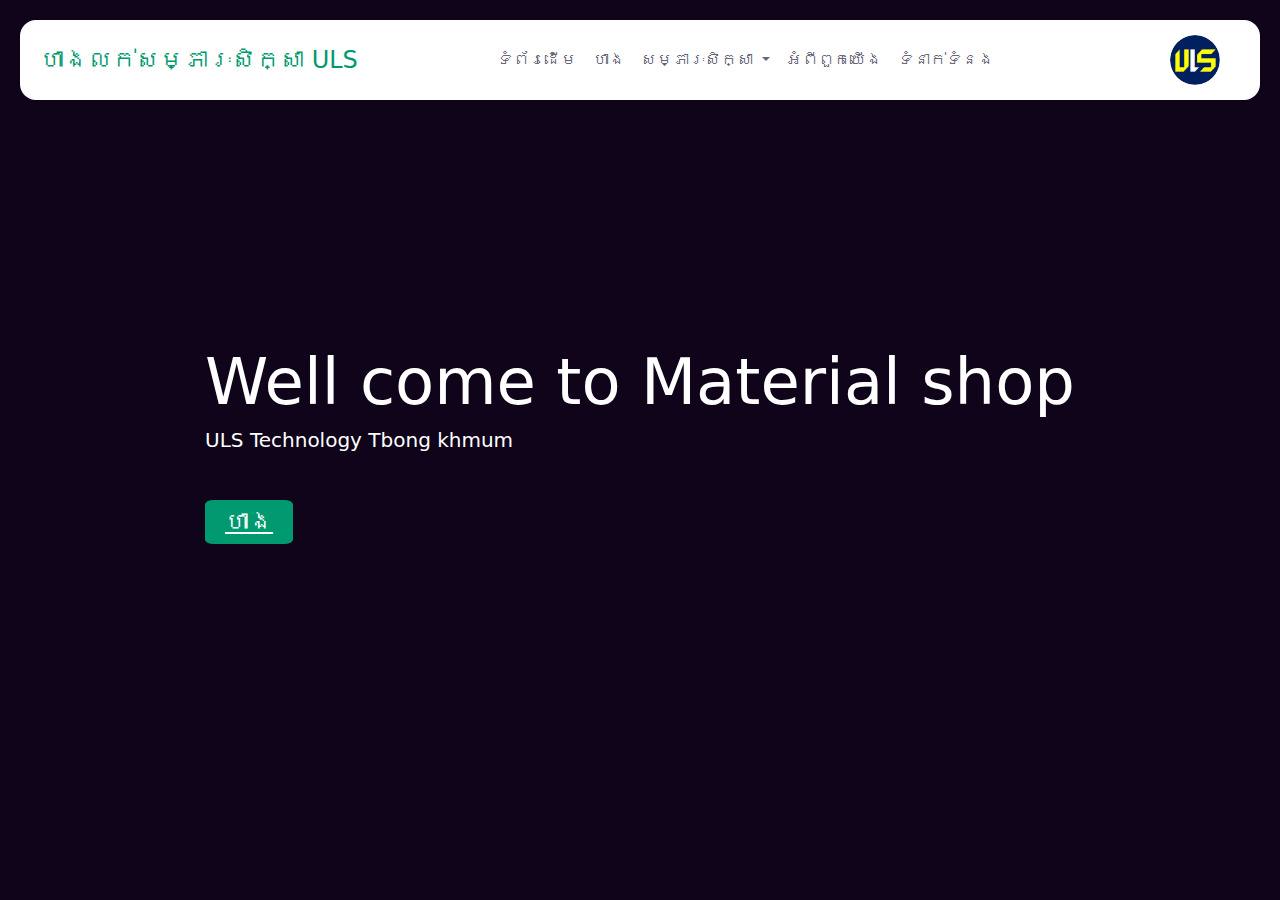
<file: index.html>
<!DOCTYPE html>
<html lang="en">

    <head>
        <meta charset="UTF-8">
        <meta name="viewport" content="width=device-width, initial-scale=1.0">
        <link rel="shortcut icon" type="x-icon" href="icon-title.png">
        <link href="https://cdn.jsdelivr.net/npm/bootstrap@5.3.3/dist/css/bootstrap.min.css" rel="stylesheet"
            integrity="sha384-QWTKZyjpPEjISv5WaRU9OFeRpok6YctnYmDr5pNlyT2bRjXh0JMhjY6hW+ALEwIH" crossorigin="anonymous">
        <link rel="stylesheet" href="styleindex.css">
        <link rel="stylesheet" href="https://cdnjs.cloudflare.com/ajax/libs/font-awesome/5.15.1/css/all.min.css">
        <link href="https://fonts.googleapis.com/css2?family=Montserrat&display=swap" rel="stylesheet">

        <title>Document</title>
    </head>

    <body>
        <nav class="navbar navbar-expand-lg fixed-top" style="z-index: 10;">
            <div class="container-fluid">
                <a class="navbar-brand me-auto" href="index.html">ហាងលក់សម្ភារៈសិក្សា ULS</a>
                <div class="offcanvas offcanvas-end" tabindex="-1" id="offcanvasNavbar"
                    aria-labelledby="offcanvasNavbarLabel">
                    <div class="offcanvas-header">
                        <h5 class="offcanvas-title" id="offcanvasNavbarLabel">ម៊ីនុយ</h5>
                        <button type="button" class="btn-close" data-bs-dismiss="offcanvas" aria-label="Close"></button>
                    </div>
                    <div class="offcanvas-body">
                        <ul class="navbar-nav justify-content-center flex-grow-1 pe-3">
                            <li class="nav-item">
                                <a class="nav-link mx-lg2 " aria-current="page" href="home.html">ទំព័រដើម</a>
                            </li>
                            <li class="nav-item">
                                <a class="nav-link mx-lg2" href="shope.html">ហាង</a>
                            </li>
                            <li class="nav-item dropdown">
                                <a class="nav-link dropdown-toggle" href="materal.html" role="button" data-bs-toggle="dropdown"
                                    aria-expanded="false">
                                    សម្ភារៈសិក្សា
                                </a>
                                <ul class="dropdown-menu">
                                    <li><a class="dropdown-item" href="materal.html">សៀវភៅ</a></li>
                                    <li><a class="dropdown-item" href="Pen.html">ប្រភេទប៊ិច</a></li>
                                    <li>
                                        <hr class="dropdown-divider">
                                    </li>
                                    <li><a class="dropdown-item" href="something.html"> សម្ភារៈជំនួយកាសិក្សា</a></li>
                                </ul>
                            </li>
                            <li class="nav-item">
                                <a class="nav-link mx-lg2" href="About.html">អំពីពួកយើង</a>
                            </li>
                            <li class="nav-item">
                                <a class="nav-link mx-lg2" href="contact.html">ទំនាក់ទំនង</a>
                            </li>
                        </ul>
                    </div>
                </div>
                <a href="uls.jpg" class="login-button"><img src="uls.jpg" class="logo" alt=""></a>
                <button class="navbar-toggler" type="button" data-bs-toggle="offcanvas"
                    data-bs-target="#offcanvasNavbar" aria-controls="offcanvasNavbar" aria-label="Toggle navigation">
                    <span class="navbar-toggler-icon"></span>
                </button>
            </div>
        </nav>
        <section class="hero_section">
            <div class="home-text">
                <h1> Well come to Material shop</h1>
                <h5>ULS Technology Tbong khmum</h5>
                <a href="shope.html"​>ហាង</a>
            </div>
        </section>
       
       
            <script src="https://cdn.jsdelivr.net/npm/bootstrap@5.3.3/dist/js/bootstrap.bundle.min.js"
                integrity="sha384-YvpcrYf0tY3lHB60NNkmXc5s9fDVZLESaAA55NDzOxhy9GkcIdslK1eN7N6jIeHz"
                crossorigin="anonymous"></script>
           
    </body>

    </html>
</file>
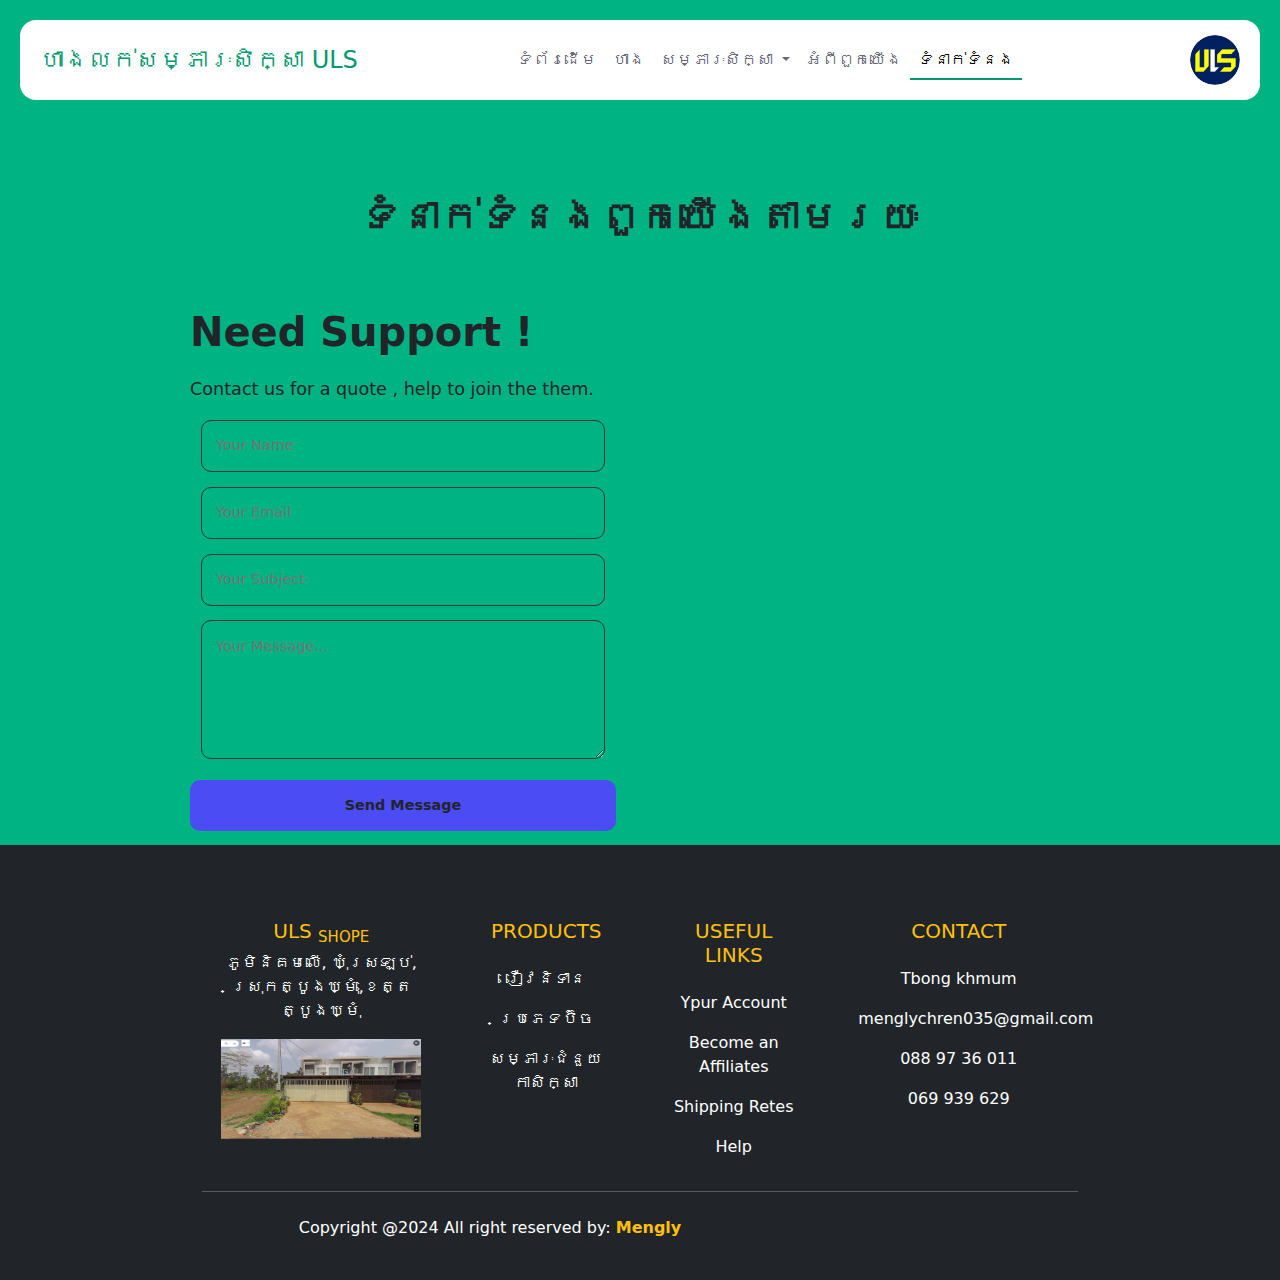
<file: contact.html>
<!DOCTYPE html>
<html lang="en">

<head>
  <meta charset="UTF-8">
  <meta name="viewport" content="width=device-width, initial-scale=1.0">
  <link rel="shortcut icon" type="x-icon" href="icon-title.png">
  <link href="https://cdn.jsdelivr.net/npm/bootstrap@5.3.3/dist/css/bootstrap.min.css" rel="stylesheet"
    integrity="sha384-QWTKZyjpPEjISv5WaRU9OFeRpok6YctnYmDr5pNlyT2bRjXh0JMhjY6hW+ALEwIH" crossorigin="anonymous">
  <link rel="stylesheet" href="style.css">
  <!-- <link rel="stylesheet" href="https://cdn.jsdelivr.net/npm/bootstrap@4.5.3/dist/css/bootstrap.min.css" integrity="sha384-TX8t27EcRE3e/ihU7zmQxVncDAy5uIKz4rEkgIXeMed4M0jlfIDPvg6uqKI2xXr2" crossorigin="anonymous"> -->
  <link rel="stylesheet" href="https://cdnjs.cloudflare.com/ajax/libs/font-awesome/5.14.0/css/all.min.css" integrity="sha512-1PKOgIY59xJ8Co8+NE6FZ+LOAZKjy+KY8iq0G4B3CyeY6wYHN3yt9PW0XpSriVlkMXe40PTKnXrLnZ9+fkDaog==" crossorigin="anonymous" referrerpolicy="no-referrer" />

  <title>ហាងលក់សម្ភារៈសិក្សា យូ អិល អេស ត្បូងឃ្ម</title>
</head>

<body>
  <nav class="navbar navbar-expand-lg fixed-top" style="z-index: 10;">
    <div class="container-fluid">
      <a class="navbar-brand me-auto " href="index.html">ហាងលក់សម្ភារៈសិក្សា ULS</a>
      <div class="offcanvas offcanvas-end" tabindex="-1" id="offcanvasNavbar" aria-labelledby="offcanvasNavbarLabel">
        <div class="offcanvas-header">
          <h5 class="offcanvas-title" id="offcanvasNavbarLabel">ម៊ីនុយ</h5>
          <button type="button" class="btn-close" data-bs-dismiss="offcanvas" aria-label="Close"></button>
        </div>
        <div class="offcanvas-body">
          <ul class="navbar-nav justify-content-center flex-grow-1 pe-3">
            <li class="nav-item">
              <a class="nav-link mx-lg2 " aria-current="page" href="home.html">ទំព័រដើម</a>
            </li>
            <li class="nav-item">
              <a class="nav-link mx-lg2" href="shope.html">ហាង</a>
            </li>
            <li class="nav-item dropdown">
              <a class="nav-link dropdown-toggle" href="materal.html" role="button" data-bs-toggle="dropdown"
                  aria-expanded="false">
                  សម្ភារៈសិក្សា
              </a>
              <ul class="dropdown-menu">
                  <li><a class="dropdown-item" href="materal.html">សៀវភៅ</a></li>
                  <li><a class="dropdown-item" href="Pen.html">ប្រភេទប៊ិច</a></li>
                  <li>
                      <hr class="dropdown-divider">
                  </li>
                  <li><a class="dropdown-item" href="something.html">សម្ភារៈជំនួយកាសិក្សា</a></li>
              </ul>
          </li>
            <li class="nav-item">
              <a class="nav-link mx-lg2" href="About.html">អំពីពួកយើង</a>
            </li>
            <li class="nav-item">
              <a class="nav-link mx-lg2 active" href="contact.html">ទំនាក់ទំនង</a>
            </li>
          </ul>
        </div>
      </div>
      <a href="uls.jpg" class="login-button"><img src="uls.jpg" class="logo" alt=""></a>
      <button class="navbar-toggler" type="button" data-bs-toggle="offcanvas" data-bs-target="#offcanvasNavbar"
        aria-controls="offcanvasNavbar" aria-label="Toggle navigation">
        <span class="navbar-toggler-icon"></span>
      </button>
    </div>
  </nav>
  <div class="banghome" style="margin-top:-80px;"></div>
  <!-- slide -->
 
 
  <section class="section-map" style="margin-top: 2rem;">
    <h1 class="heading" style="margin-top: 10rem;">ទំនាក់ទំនងពួកយើងតាមរយៈ</h1>
    
    <div class="contactForm">
        <form action="#">
         <h1 class="sub-heading">Need Support !</h1>
         <p class="para para2">Contact us for a quote , help to join the them.</p>
         <input type="text" class="input" placeholder="your name">
         <input type="text" class="input" placeholder="your email">
         <input type="text" class="input" placeholder="your Subject">
         <textarea class="input" cols="30" rows="5" placeholder="Your message..."></textarea>
         <input type="submit" class="input submit" value="Send Message">
        </form>

        <div class="map-container">
            <div class="mapBg"></div>
            <div class="map">
              <iframe src="https://www.google.com/maps/embed?pb=!1m18!1m12!1m3!1d3904.4281454794595!2d105.76640627487414!3d11.875246788348363!2m3!1f0!2f0!3f0!3m2!1i1024!2i768!4f13.1!3m3!1m2!1s0x310c8b27fff44fbb%3A0x6b78d5192f0e0812!2sULS%20Technology!5e0!3m2!1sen!2skh!4v1723910688897!5m2!1sen!2skh" width="600" height="450" style="border:0;" allowfullscreen="" loading="lazy" referrerpolicy="no-referrer-when-downgrade"></iframe>
            </div>
        </div>
    </div>
  </section>
  
  <!-- footer -->
  <footer class="bg-dark text-white pt-5 pb-4">
    <div class="container text-center text-md-left">
      <div class="row text-center text-md-left">
        <div class="col-md-3 col-lg-3 col-xl-3 mx-auto mt-md-3">
          <h5 class="text-uppercase md-4 font-weight-bold text-warning">ULS <sub>Shope</sub></h5>
          <p>ភូមិនិគមលើ, ឃុំស្រឡប់, ស្រុកត្បូងឃ្មុំ,ខេត្តត្បូងឃ្មុំ</p>
          <img src="google.jpg" alt="" style="width: 200px; height: 100px;">
        </div>
        <div class="col-md-3 col-lg-2 col-xl-2 mx-auto mt-md-3">
          <h5 class="text-uppercase mb-4 font-weight-bold text-warning">Products</h5>
          <P>
            <a href="materal.html" class="text-white" style="text-decoration: none;">រឿវនិទាន</a>
          </P>
          <P>
            <a href="Pen.html" class="text-white" style="text-decoration: none;">ប្រភេទប៊ិច</a>
          </P>
          <P>
            <a href="something.html" class="text-white" style="text-decoration: none;">សម្ភារៈជំនួយកាសិក្សា</a>
          </P>
          
        </div>
        <div class="col-md-3 col-lg-2 col-xl-2 mx-auto mt-3">
          <h5 class="text-uppercase mb-4 font-weight-bold text-warning">Useful links</h5>
          <P>
            <a href="#" class="text-white" style="text-decoration: none;">Ypur Account</a>
          </P>
          <P>
            <a href="#" class="text-white" style="text-decoration: none;">Become an Affiliates</a>
          </P>
          <P>
            <a href="#" class="text-white" style="text-decoration: none;">Shipping Retes</a>
          </P>
          <P>
            <a href="#" class="text-white" style="text-decoration: none;">Help</a>
          </P>
        </div>
        <div class="col-md-4 col-lg-3 col-xl-3 mx-auto mt-3">
          <h5 class="text-uppercase mb-4 font-weight-bold text-warning">Contact</h5>
          <p>
            <i class="fas fa-home mr-3"></i>Tbong khmum
          </p>
          <p>
            <i class="fas fa-envelope mr-3"></i>menglychren035@gmail.com
          </p>
          <p>
            <i class="fas fa-phone mr-3"></i>088 97 36 011
          </p>
          <p>
            <i class="fas fa-print mr-3"></i>069 939 629
          </p>
        </div>
      </div>
      <hr class="mb-4">
      <div class="row align-items-center">
        <div class="col-md-7 col-lg-8">
          <p>Copyright @2024 All right reserved by: <a href="#" style="text-decoration:none ;">
            <strong class="text-warning">Mengly</strong>
          </a></p>
        </div>
        <div class="col-md-5 col-lg-4">
          <div class="text-center text-md-light">
            <ul class="list-unstyled list-unline">
              <li class="list-inline-item">
                <a href="#" class="btn-floating btn-sm text-white" style="font-size: 23px;"></a><i class="fab fa-facebook"></i>
              </li>
              <li class="list-inline-item">
                <a href="#" class="btn-floating btn-sm text-white" style="font-size: 23px;"></a><i class="fab fa-telegram"></i>
              </li>
              <li class="list-inline-item">
                <a href="#" class="btn-floating btn-sm text-white" style="font-size: 23px;"></a><i class="fab fa-youtube"></i>
              </li>
              <li class="list-inline-item">
                <a href="#" class="btn-floating btn-sm text-white" style="font-size: 23px;"></a><i class="fab fa-instagram"></i>
              </li>
              <li class="list-inline-item">
                <a href="#" class="btn-floating btn-sm text-white" style="font-size: 23px;"></a><i class="fab fa-google"></i>
              </li>
            </ul>
          </div>
        </div>
      </div>
    </div>
    
  </footer>
  <!--Hero section-->
  <!-- <section class="hero_section">
    
  </section> -->

  <script src="app.js"></script>
  <!--End Hero Section-->

  <!-- Boostrap JS-->
  <script src="https://cdn.jsdelivr.net/npm/bootstrap@5.3.3/dist/js/bootstrap.bundle.min.js"
    integrity="sha384-YvpcrYf0tY3lHB60NNkmXc5s9fDVZLESaAA55NDzOxhy9GkcIdslK1eN7N6jIeHz"
    crossorigin="anonymous"></script>
</body>

</html>
</file>
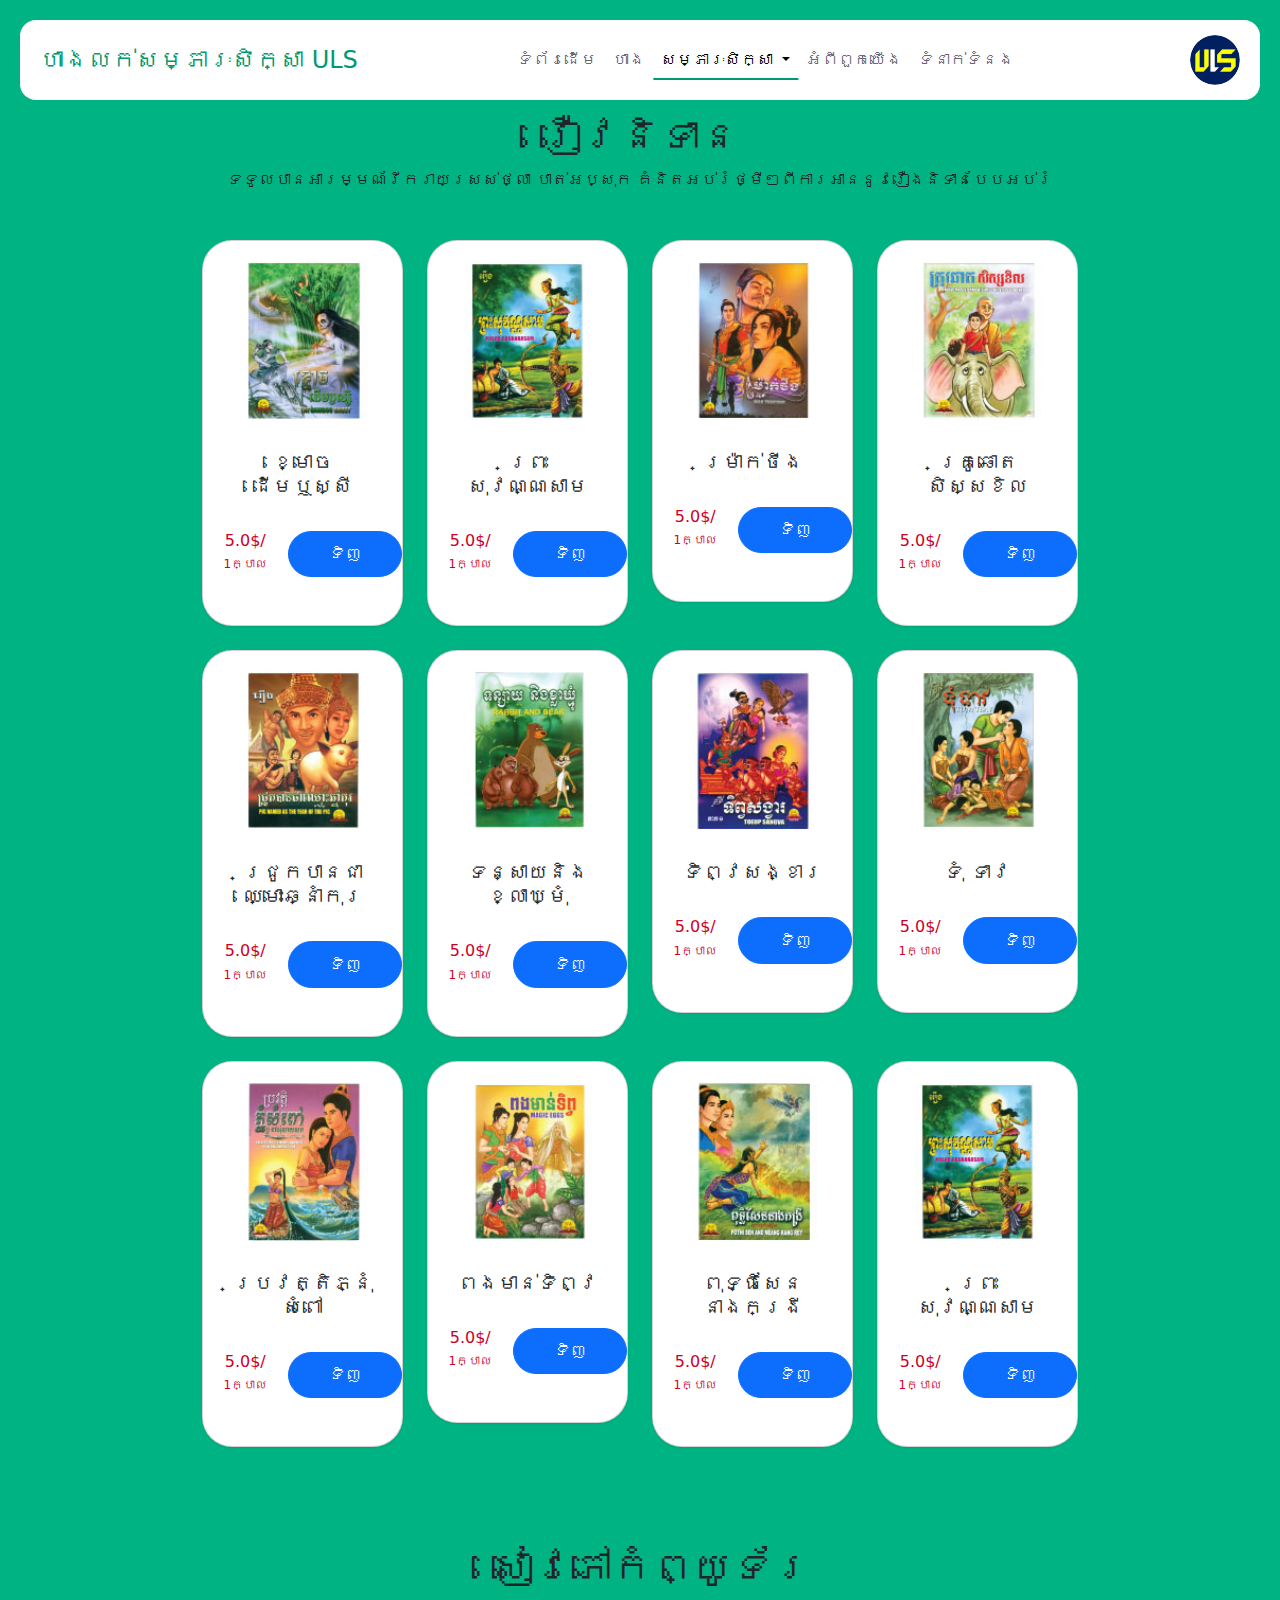
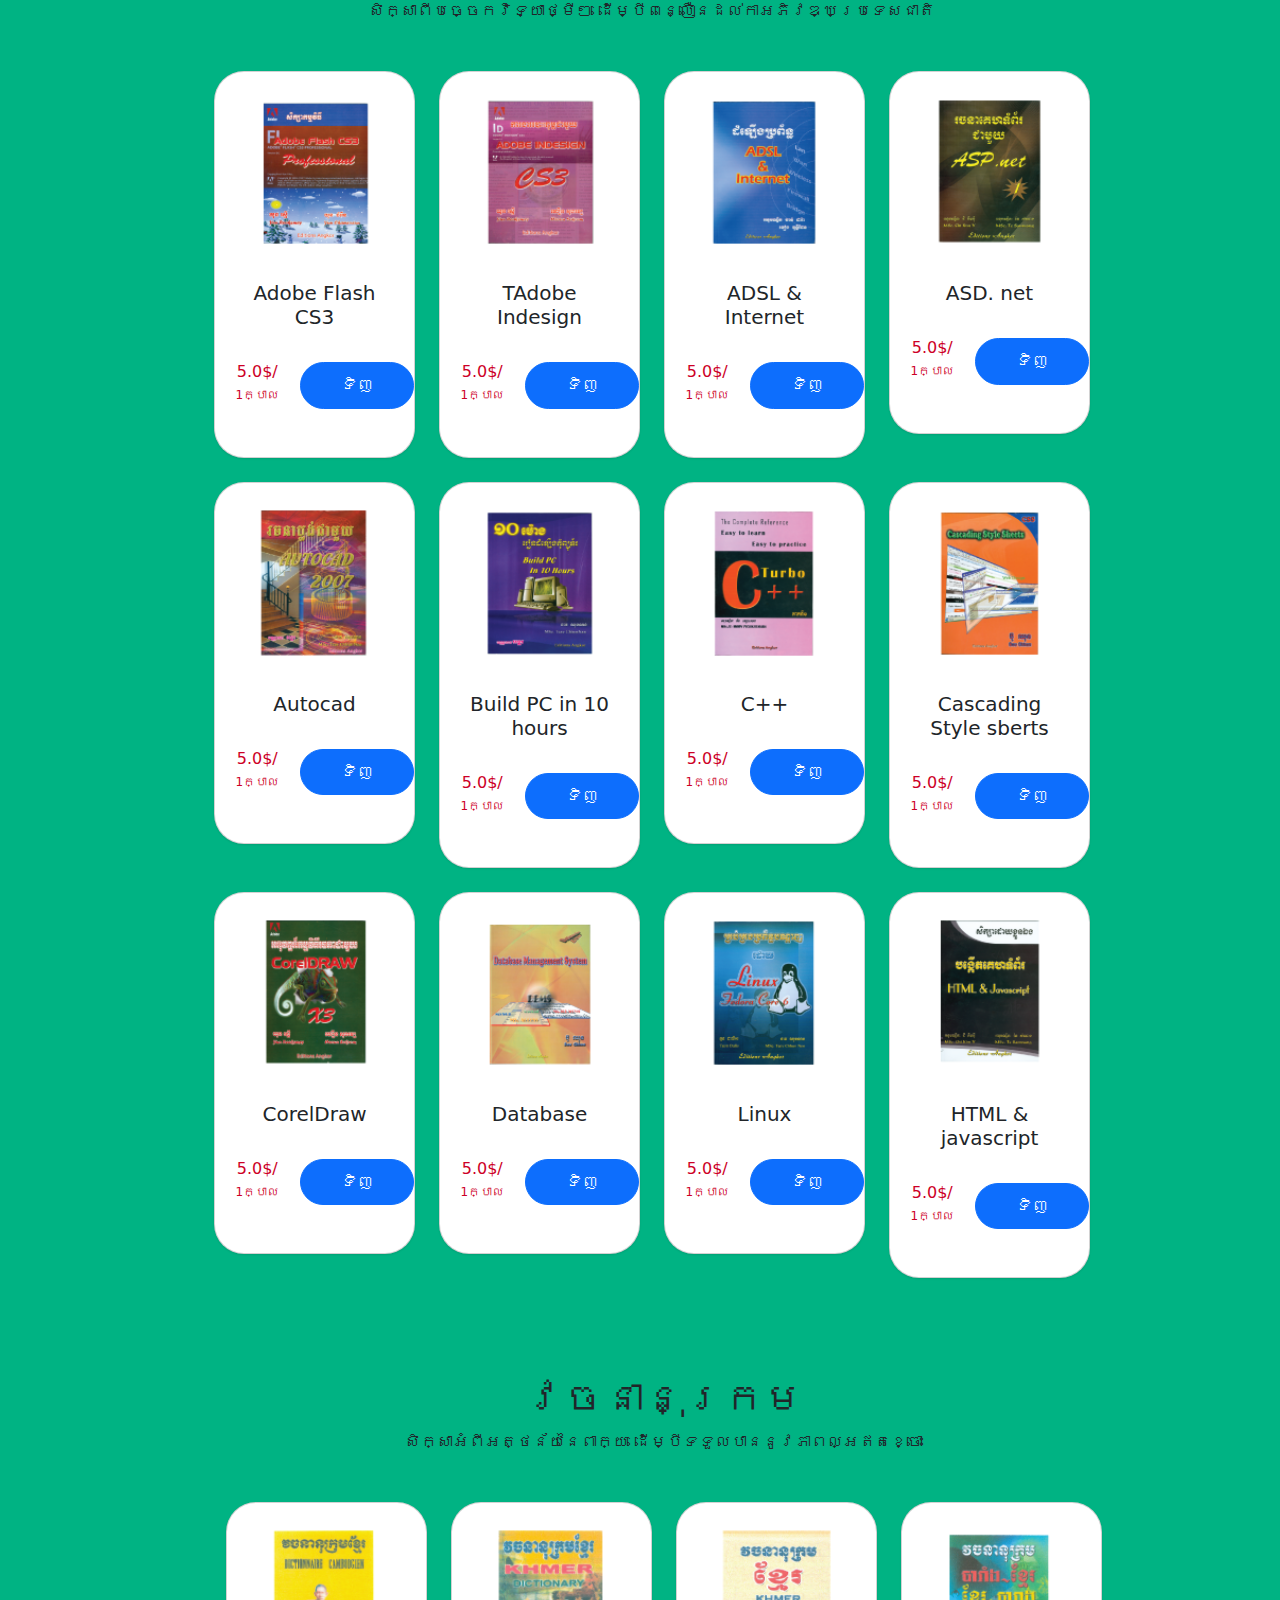
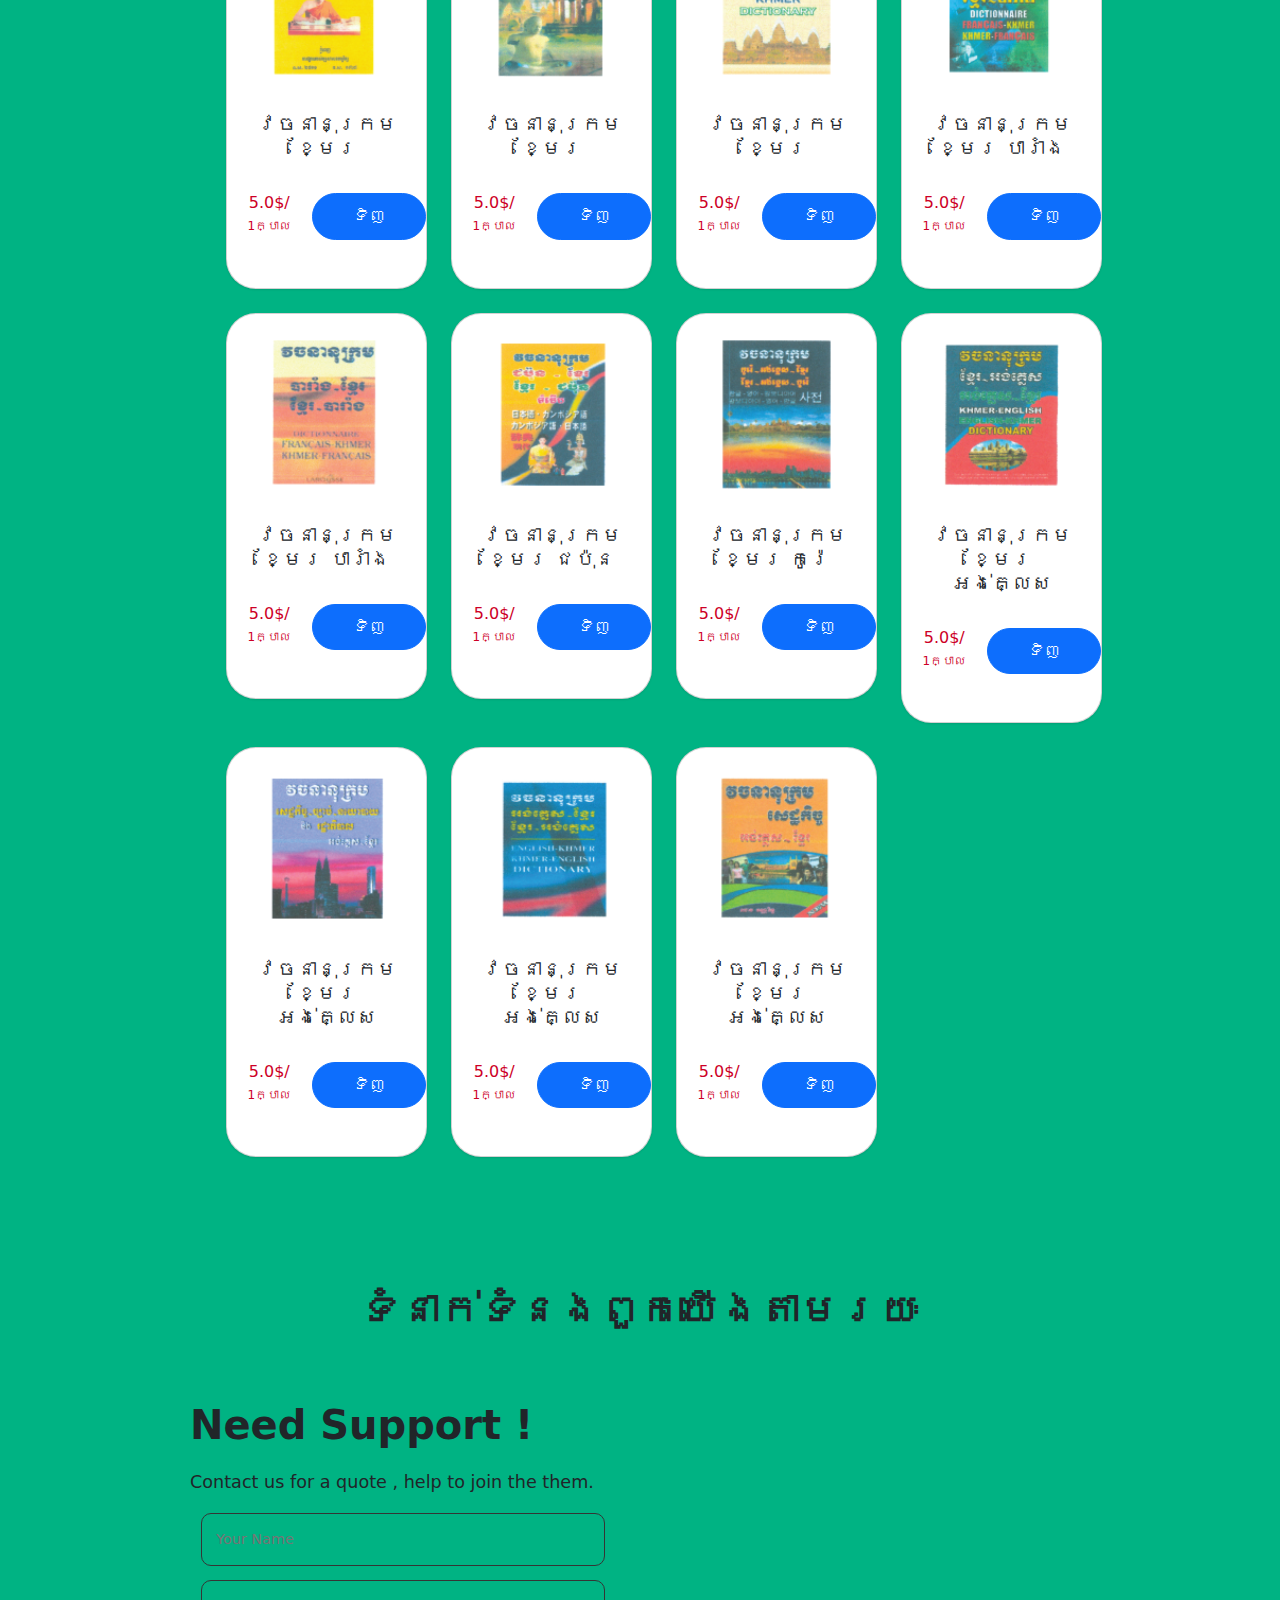
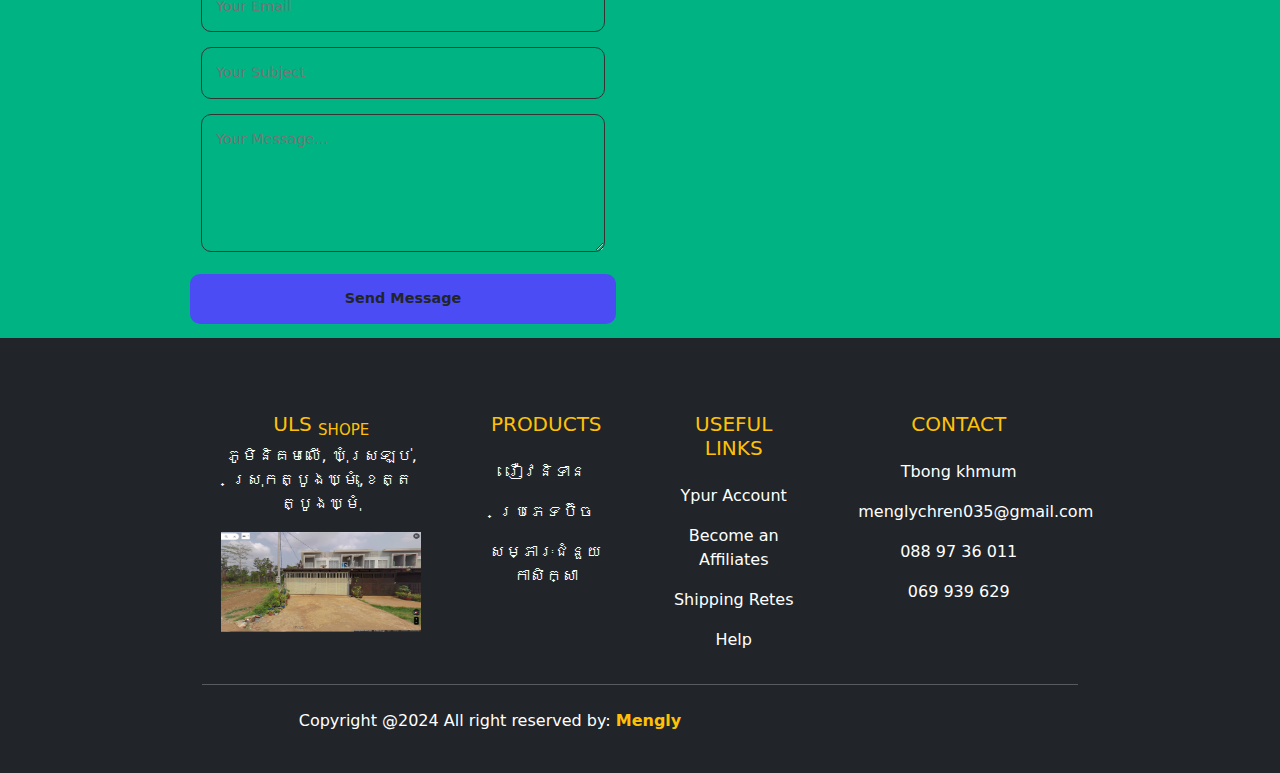
<file: materal.html>
<!DOCTYPE html>
<html lang="en">

<head>
    <meta charset="UTF-8">
    <meta name="viewport" content="width=device-width, initial-scale=1.0">
    <link rel="shortcut icon" type="x-icon" href="icon-title.png">
    <link href="https://cdn.jsdelivr.net/npm/bootstrap@5.3.3/dist/css/bootstrap.min.css" rel="stylesheet"
        integrity="sha384-QWTKZyjpPEjISv5WaRU9OFeRpok6YctnYmDr5pNlyT2bRjXh0JMhjY6hW+ALEwIH" crossorigin="anonymous">
    <link rel="stylesheet" href="style.css">
    <link rel="stylesheet" href="https://cdnjs.cloudflare.com/ajax/libs/font-awesome/5.14.0/css/all.min.css"
        integrity="sha512-1PKOgIY59xJ8Co8+NE6FZ+LOAZKjy+KY8iq0G4B3CyeY6wYHN3yt9PW0XpSriVlkMXe40PTKnXrLnZ9+fkDaog=="
        crossorigin="anonymous" referrerpolicy="no-referrer" />
        <link rel="stylesheet"
  href="https://cdn.jsdelivr.net/npm/boxicons@latest/css/boxicons.min.css">

    <title>ហាងលក់សម្ភារៈសិក្សា យូ អិល អេស ត្បូងឃ្ម</title>
</head>

<body>
    <nav class="navbar navbar-expand-lg fixed-top" style="z-index: 10;">
        <div class="container-fluid">
            <a class="navbar-brand me-auto" href="index.html">ហាងលក់សម្ភារៈសិក្សា ULS</a>
            <div class="offcanvas offcanvas-end" tabindex="-1" id="offcanvasNavbar"
                aria-labelledby="offcanvasNavbarLabel">
                <div class="offcanvas-header">
                    <h5 class="offcanvas-title" id="offcanvasNavbarLabel">ម៊ីនុយ</h5>
                    <button type="button" class="btn-close" data-bs-dismiss="offcanvas" aria-label="Close"></button>
                </div>
                <div class="offcanvas-body">
                    <ul class="navbar-nav justify-content-center flex-grow-1 pe-3">
                        <li class="nav-item">
                            <a class="nav-link mx-lg2 " aria-current="page" href="home.html">ទំព័រដើម</a>
                        </li>
                        <li class="nav-item">
                            <a class="nav-link mx-lg2 " href="shope.html">ហាង</a>
                        </li>
                        <li class="nav-item dropdown">
                            <a class="nav-link dropdown-toggle active" href="#" role="button" data-bs-toggle="dropdown"
                                aria-expanded="false">
                                សម្ភារៈសិក្សា
                            </a>
                            <ul class="dropdown-menu">
                                <li><a class="dropdown-item " href="materal.html">សៀវភៅ</a></li>
                                <li><a class="dropdown-item" href="Pen.html">ប្រភេទប៊ិច</a></li>
                                <li>
                                    <hr class="dropdown-divider">
                                </li>
                                <li><a class="dropdown-item" href="something.html">សម្ភារៈជំនួយកាសិក្សា</a></li>
                            </ul>
                        </li>
                        <li class="nav-item">
                            <a class="nav-link mx-lg2" href="About.html">អំពីពួកយើង</a>
                        </li>
                        <li class="nav-item">
                            <a class="nav-link mx-lg2" href="contact.html">ទំនាក់ទំនង</a>
                        </li>
                    </ul>
                </div>
            </div>
            <a href="uls.jpg" class="login-button"><img src="uls.jpg" class="logo" alt=""></a>
            <button class="navbar-toggler" type="button" data-bs-toggle="offcanvas" data-bs-target="#offcanvasNavbar"
                aria-controls="offcanvasNavbar" aria-label="Toggle navigation">
                <span class="navbar-toggler-icon"></span>
            </button>
        </div>
    </nav>
    <div class="banghome" style="height: 100px;"></div>
    <!-- item -->
    <aside class="materal" id="meteral" style="margin-top: 4rem;">
        <div class="container py-5">
            <h1 class="text-center">រឿវនិទាន</h1>
            <p​ class="text-center">ទទូលបានអារម្មណ័រីករាយស្រស់ថ្លា បាត់អប្សុក គំនិតអប់រំថ្មីៗពីការអាននូវរឿងនិទានបែបអប់រំ</p​>
            <div class="row row-cols-1 row-cols-md-4 g-4 py-5">
    
                <div class="col">
                    <div class="card">
                        <img src="storybook/1.jpg" class="card-img-top" alt="...">
                        <div class="card-body">
                            <h5 class="card-title">
                                ខ្មោចដើមឬស្សី
                            </h5>
                            
                        </div>
                        <div class="mb-5 d-flex justify-content-around">
                            <h3>5.0$/ <sub>1ក្បាល</sub></h3>
                            <button class="btn btn-primary">ទិញ</button>
                        </div>
                    </div>
                </div>
    
                <div class="col">
                    <div class="card">
                        <img src="storybook/10.jpg" class="card-img-top" alt="...">
                        <div class="card-body">
                            <h5 class="card-title">ព្រះសុវណ្ណសាម</h5>
                            
                        </div>
                        <div class="mb-5 d-flex justify-content-around">
                            <h3>5.0$/ <sub>1ក្បាល</sub></h3>
                            <button class="btn btn-primary">ទិញ</button>
                        </div>
                    </div>
                </div>
    
                <div class="col">
                    <div class="card">
                        <img src="storybook/11.jpg" class="card-img-top" alt="...">
                        <div class="card-body">
                            <h5 class="card-title">ម្រ៉ាក់ថីង</h5>
                            
                        </div>
                        <div class="mb-5 d-flex justify-content-around">
                            <h3>5.0$/ <sub>1ក្បាល</sub></h3>
                            <button class="btn btn-primary">ទិញ</button>
                        </div>
                    </div>
                </div>
    
                <div class="col">
                    <div class="card">
                        <img src="storybook/2.jpg" class="card-img-top" alt="...">
                        <div class="card-body">
                            <h5 class="card-title">គ្រូឆោតសិស្សខិល</h5>
                            
                        </div>
                        <div class="mb-5 d-flex justify-content-around">
                            <h3>5.0$/ <sub>1ក្បាល</sub></h3>
                            <button class="btn btn-primary">ទិញ</button>
                        </div>
                    </div>
                </div>
    
                <div class="col">
                    <div class="card">
                        <img src="storybook/3.jpg" class="card-img-top" alt="...">
                        <div class="card-body">
                            <h5 class="card-title">ជ្រូកបានជាឈ្មោះឆ្នាំកុរ</h5>
                            
                        </div>
                        <div class="mb-5 d-flex justify-content-around">
                            <h3>5.0$/ <sub>1ក្បាល</sub></h3>
                            <button class="btn btn-primary">ទិញ</button>
                        </div>
                    </div>
                </div>
    
                <div class="col">
                    <div class="card">
                        <img src="storybook/4.jpg" class="card-img-top" alt="...">
                        <div class="card-body">
                            <h5 class="card-title">ទន្សាយនិងខ្លាឃ្មុំ</h5>
                           
                        </div>
                        <div class="mb-5 d-flex justify-content-around">
                            <h3>5.0$/ <sub>1ក្បាល</sub></h3>
                            <button class="btn btn-primary">ទិញ</button>
                        </div>
                    </div>
                </div>
                <div class="col">
                    <div class="card">
                        <img src="storybook/5.jpg" class="card-img-top" alt="...">
                        <div class="card-body">
                            <h5 class="card-title">ទិព្វសង្ខារ</h5>
                           
                        </div>
                        <div class="mb-5 d-flex justify-content-around">
                            <h3>5.0$/ <sub>1ក្បាល</sub></h3>
                            <button class="btn btn-primary">ទិញ</button>
                        </div>
                    </div>
                </div>
                <div class="col">
                    <div class="card">
                        <img src="storybook/6.jpg" class="card-img-top" alt="...">
                        <div class="card-body">
                            <h5 class="card-title">ទុំ ទាវ</h5>
                           
                        </div>
                        <div class="mb-5 d-flex justify-content-around">
                            <h3>5.0$/ <sub>1ក្បាល</sub></h3>
                            <button class="btn btn-primary">ទិញ</button>
                        </div>
                    </div>
                </div>
                <div class="col">
                    <div class="card">
                        <img src="storybook/7.jpg" class="card-img-top" alt="...">
                        <div class="card-body">
                            <h5 class="card-title">ប្រវត្តិភ្នុំសំពៅ</h5>
                           
                        </div>
                        <div class="mb-5 d-flex justify-content-around">
                            <h3>5.0$/ <sub>1ក្បាល</sub></h3>
                            <button class="btn btn-primary">ទិញ</button>
                        </div>
                    </div>
                </div>
                <div class="col">
                    <div class="card">
                        <img src="storybook/8.jpg" class="card-img-top" alt="...">
                        <div class="card-body">
                            <h5 class="card-title">ពងមាន់ទិព្វ</h5>
                           
                        </div>
                        <div class="mb-5 d-flex justify-content-around">
                            <h3>5.0$/ <sub>1ក្បាល</sub></h3>
                            <button class="btn btn-primary">ទិញ</button>
                        </div>
                    </div>
                </div>
                <div class="col">
                    <div class="card">
                        <img src="storybook/9.jpg" class="card-img-top" alt="...">
                        <div class="card-body">
                            <h5 class="card-title">ពុទ្ធិសែននាងកង្រី</h5>
                           
                        </div>
                        <div class="mb-5 d-flex justify-content-around">
                            <h3>5.0$/ <sub>1ក្បាល</sub></h3>
                            <button class="btn btn-primary">ទិញ</button>
                        </div>
                    </div>
                </div>
                <div class="col">
                    <div class="card">
                        <img src="storybook/10.jpg" class="card-img-top" alt="...">
                        <div class="card-body">
                            <h5 class="card-title">ព្រះសុវណ្ណសាម</h5>
                           
                        </div>
                        <div class="mb-5 d-flex justify-content-around">
                            <h3>5.0$/ <sub>1ក្បាល</sub></h3>
                            <button class="btn btn-primary">ទិញ</button>
                        </div>
                    </div>
                </div>
    
    
            </div>
            <div class="container py-5">
                <h1 class="text-center">សៀវភៅកំព្យូទ័រ</h1>
                <p​ class="text-center">សិក្សាពីបច្ចេកវិទ្យាថ្មីៗ ដើម្បីពន្លឿនដល់កាអភិវឌ្ឃប្រទេសជាតិ</p​>
                <div class="row row-cols-1 row-cols-md-4 g-4 py-5">
        
                    <div class="col">
                        <div class="card">
                            <img src="PC_book/1.png" class="card-img-top" alt="...">
                            <div class="card-body">
                                <h5 class="card-title">Adobe Flash CS3</h5>
                                
                            </div>
                            <div class="mb-5 d-flex justify-content-around">
                                <h3>5.0$/ <sub>1ក្បាល</sub></h3>
                                <button class="btn btn-primary">ទិញ</button>
                            </div>
                        </div>
                    </div>
                    <div class="col">
                        <div class="card">
                            <img src="PC_book/2.png" class="card-img-top" alt="...">
                            <div class="card-body">
                                <h5 class="card-title">TAdobe Indesign</h5>
                                
                            </div>
                            <div class="mb-5 d-flex justify-content-around">
                                <h3>5.0$/ <sub>1ក្បាល</sub></h3>
                                <button class="btn btn-primary">ទិញ</button>
                            </div>
                        </div>
                    </div>
                    <div class="col">
                        <div class="card">
                            <img src="PC_book/3.png" class="card-img-top" alt="...">
                            <div class="card-body">
                                <h5 class="card-title">ADSL & Internet</h5>
                                
                            </div>
                            <div class="mb-5 d-flex justify-content-around">
                                <h3>5.0$/ <sub>1ក្បាល</sub></h3>
                                <button class="btn btn-primary">ទិញ</button>
                            </div>
                        </div>
                    </div>
                    <div class="col">
                        <div class="card">
                            <img src="PC_book/4.png" class="card-img-top" alt="...">
                            <div class="card-body">
                                <h5 class="card-title">ASD. net</h5>
                                
                            </div>
                            <div class="mb-5 d-flex justify-content-around">
                                <h3>5.0$/ <sub>1ក្បាល</sub></h3>
                                <button class="btn btn-primary">ទិញ</button>
                            </div>
                        </div>
                    </div>
                    <div class="col">
                        <div class="card">
                            <img src="PC_book/5.png" class="card-img-top" alt="...">
                            <div class="card-body">
                                <h5 class="card-title">Autocad</h5>
                                
                            </div>
                            <div class="mb-5 d-flex justify-content-around">
                                <h3>5.0$/ <sub>1ក្បាល</sub></h3>
                                <button class="btn btn-primary">ទិញ</button>
                            </div>
                        </div>
                    </div>
                    <div class="col">
                        <div class="card">
                            <img src="PC_book/6.png" class="card-img-top" alt="...">
                            <div class="card-body">
                                <h5 class="card-title">Build PC in 10 hours</h5>
                                
                            </div>
                            <div class="mb-5 d-flex justify-content-around">
                                <h3>5.0$/ <sub>1ក្បាល</sub></h3>
                                <button class="btn btn-primary">ទិញ</button>
                            </div>
                        </div>
                    </div>
                    <div class="col">
                        <div class="card">
                            <img src="PC_book/7.png" class="card-img-top" alt="...">
                            <div class="card-body">
                                <h5 class="card-title">C++</h5>
                                
                            </div>
                            <div class="mb-5 d-flex justify-content-around">
                                <h3>5.0$/ <sub>1ក្បាល</sub></h3>
                                <button class="btn btn-primary">ទិញ</button>
                            </div>
                        </div>
                    </div>
                    <div class="col">
                        <div class="card">
                            <img src="PC_book/8.png" class="card-img-top" alt="...">
                            <div class="card-body">
                                <h5 class="card-title">Cascading Style sberts</h5>
                                
                            </div>
                            <div class="mb-5 d-flex justify-content-around">
                                <h3>5.0$/ <sub>1ក្បាល</sub></h3>
                                <button class="btn btn-primary">ទិញ</button>
                            </div>
                        </div>
                    </div>
                    <div class="col">
                        <div class="card">
                            <img src="PC_book/9.png" class="card-img-top" alt="...">
                            <div class="card-body">
                                <h5 class="card-title">CorelDraw</h5>
                                
                            </div>
                            <div class="mb-5 d-flex justify-content-around">
                                <h3>5.0$/ <sub>1ក្បាល</sub></h3>
                                <button class="btn btn-primary">ទិញ</button>
                            </div>
                        </div>
                    </div>
                    <div class="col">
                        <div class="card">
                            <img src="PC_book/10.png" class="card-img-top" alt="...">
                            <div class="card-body">
                                <h5 class="card-title">Database</h5>
                                
                            </div>
                            <div class="mb-5 d-flex justify-content-around">
                                <h3>5.0$/ <sub>1ក្បាល</sub></h3>
                                <button class="btn btn-primary">ទិញ</button>
                            </div>
                        </div>
                    </div>
                    <div class="col">
                        <div class="card">
                            <img src="PC_book/11.png" class="card-img-top" alt="...">
                            <div class="card-body">
                                <h5 class="card-title">Linux</h5>
                                
                            </div>
                            <div class="mb-5 d-flex justify-content-around">
                                <h3>5.0$/ <sub>1ក្បាល</sub></h3>
                                <button class="btn btn-primary">ទិញ</button>
                            </div>
                        </div>
                    </div>
                    <div class="col">
                        <div class="card">
                            <img src="PC_book/12.png" class="card-img-top" alt="...">
                            <div class="card-body">
                                <h5 class="card-title">HTML & javascript</h5>
                                
                            </div>
                            <div class="mb-5 d-flex justify-content-around">
                                <h3>5.0$/ <sub>1ក្បាល</sub></h3>
                                <button class="btn btn-primary">ទិញ</button>
                            </div>
                        </div>
                    </div>
                </div>
                
            <div class="container py-5">
                    <h1 class="text-center">វចនានុក្រម</h1>
                    <p​ class="text-center">សិក្សាអំពីអត្ថន័យនៃពាក្យ ដើម្បីទទួលបាននូវភាពល្អឥតខ្ចោះ</p​>
                    <div class="row row-cols-1 row-cols-md-4 g-4 py-5">
            
                        <div class="col">
                            <div class="card">
                                <img src="Disionary_khmer/1.png" class="card-img-top" alt="...">
                                <div class="card-body">
                                    <h5 class="card-title">វចនានុក្រមខ្មែរ</h5>
                                    
                                </div>
                                <div class="mb-5 d-flex justify-content-around">
                                    <h3>5.0$/ <sub>1ក្បាល</sub></h3>
                                    <button class="btn btn-primary">ទិញ</button>
                                </div>
                            </div>
                        </div>
                        <div class="col">
                            <div class="card">
                                <img src="Disionary_khmer/2.png" class="card-img-top" alt="...">
                                <div class="card-body">
                                    <h5 class="card-title">វចនានុក្រមខ្មែរ</h5>
                                    
                                </div>
                                <div class="mb-5 d-flex justify-content-around">
                                    <h3>5.0$/ <sub>1ក្បាល</sub></h3>
                                    <button class="btn btn-primary">ទិញ</button>
                                </div>
                            </div>
                        </div>
                        <div class="col">
                            <div class="card">
                                <img src="Disionary_khmer/3.png" class="card-img-top" alt="...">
                                <div class="card-body">
                                    <h5 class="card-title">វចនានុក្រមខ្មែរ</h5>
                                    
                                </div>
                                <div class="mb-5 d-flex justify-content-around">
                                    <h3>5.0$/ <sub>1ក្បាល</sub></h3>
                                    <button class="btn btn-primary">ទិញ</button>
                                </div>
                            </div>
                        </div>
                        <div class="col">
                            <div class="card">
                                <img src="Desionary_France/1.png" class="card-img-top" alt="...">
                                <div class="card-body">
                                    <h5 class="card-title">វចនានុក្រមខ្មែរ បារាំង</h5>
                                    
                                </div>
                                <div class="mb-5 d-flex justify-content-around">
                                    <h3>5.0$/ <sub>1ក្បាល</sub></h3>
                                    <button class="btn btn-primary">ទិញ</button>
                                </div>
                            </div>
                        </div>
                        <div class="col">
                            <div class="card">
                                <img src="Desionary_France/3.png" class="card-img-top" alt="...">
                                <div class="card-body">
                                    <h5 class="card-title">វចនានុក្រមខ្មែរ បារាំង</h5>
                                    
                                </div>
                                <div class="mb-5 d-flex justify-content-around">
                                    <h3>5.0$/ <sub>1ក្បាល</sub></h3>
                                    <button class="btn btn-primary">ទិញ</button>
                                </div>
                            </div>
                        </div>
                        <div class="col">
                            <div class="card">
                                <img src="Desionary_Jappanese/1.png" class="card-img-top" alt="...">
                                <div class="card-body">
                                    <h5 class="card-title">វចនានុក្រមខ្មែរ​ ជប៉ុន</h5>
                                    
                                </div>
                                <div class="mb-5 d-flex justify-content-around">
                                    <h3>5.0$/ <sub>1ក្បាល</sub></h3>
                                    <button class="btn btn-primary">ទិញ</button>
                                </div>
                            </div>
                        </div>
                        <div class="col">
                            <div class="card">
                                <img src="Desionary_Jappanese/2.png" class="card-img-top" alt="...">
                                <div class="card-body">
                                    <h5 class="card-title">វចនានុក្រមខ្មែរ កូរ៉េ</h5>
                                    
                                </div>
                                <div class="mb-5 d-flex justify-content-around">
                                    <h3>5.0$/ <sub>1ក្បាល</sub></h3>
                                    <button class="btn btn-primary">ទិញ</button>
                                </div>
                            </div>
                        </div>
                        <div class="col">
                            <div class="card">
                                <img src="Desionary_English/1.png" class="card-img-top" alt="...">
                                <div class="card-body">
                                    <h5 class="card-title">វចនានុក្រមខ្មែរ អង់គ្លេស</h5>
                                    
                                </div>
                                <div class="mb-5 d-flex justify-content-around">
                                    <h3>5.0$/ <sub>1ក្បាល</sub></h3>
                                    <button class="btn btn-primary">ទិញ</button>
                                </div>
                            </div>
                        </div>
                        <div class="col">
                            <div class="card">
                                <img src="Desionary_English/2.png" class="card-img-top" alt="...">
                                <div class="card-body">
                                    <h5 class="card-title">​វចនានុក្រមខ្មែរ អង់គ្លេស</h5>
                                    
                                </div>
                                <div class="mb-5 d-flex justify-content-around">
                                    <h3>5.0$/ <sub>1ក្បាល</sub></h3>
                                    <button class="btn btn-primary">ទិញ</button>
                                </div>
                            </div>
                        </div>
                        <div class="col">
                            <div class="card">
                                <img src="Desionary_English/3.png" class="card-img-top" alt="...">
                                <div class="card-body">
                                    <h5 class="card-title">វចនានុក្រមខ្មែរ អង់គ្លេស</h5>
                                    
                                </div>
                                <div class="mb-5 d-flex justify-content-around">
                                    <h3>5.0$/ <sub>1ក្បាល</sub></h3>
                                    <button class="btn btn-primary">ទិញ</button>
                                </div>
                            </div>
                        </div>
                        <div class="col">
                            <div class="card">
                                <img src="Desionary_English/4.png" class="card-img-top" alt="...">
                                <div class="card-body">
                                    <h5 class="card-title">វចនានុក្រមខ្មែរ​ អង់គ្លេស</h5>
                                    
                                </div>
                                <div class="mb-5 d-flex justify-content-around">
                                    <h3>5.0$/ <sub>1ក្បាល</sub></h3>
                                    <button class="btn btn-primary">ទិញ</button>
                                </div>
                            </div>
                        </div>
                    </div>
        </div>
        <!-- <script src="https://cdn.jsdelivr.net/npm/bootstrap@5.0.2/dist/js/bootstrap.bundle.min.js"
            integrity="sha384-MrcW6ZMFYlzcLA8Nl+NtUVF0sA7MsXsP1UyJoMp4YLEuNSfAP+JcXn/tWtIaxVXM"
            crossorigin="anonymous"></script> -->
    </aside>
    <section class="section-map">
        <h1 class="heading">ទំនាក់ទំនងពួកយើងតាមរយៈ</h1>
        
        <div class="contactForm">
            <form action="#">
             <h1 class="sub-heading">Need Support !</h1>
             <p class="para para2">Contact us for a quote , help to join the them.</p>
             <input type="text" class="input" placeholder="your name">
             <input type="text" class="input" placeholder="your email">
             <input type="text" class="input" placeholder="your Subject">
             <textarea class="input" cols="30" rows="5" placeholder="Your message..."></textarea>
             <input type="submit" class="input submit" value="Send Message">
            </form>
    
            <div class="map-container">
                <div class="mapBg"></div>
                <div class="map">
                  <iframe src="https://www.google.com/maps/embed?pb=!1m18!1m12!1m3!1d3904.4281454794595!2d105.76640627487414!3d11.875246788348363!2m3!1f0!2f0!3f0!3m2!1i1024!2i768!4f13.1!3m3!1m2!1s0x310c8b27fff44fbb%3A0x6b78d5192f0e0812!2sULS%20Technology!5e0!3m2!1sen!2skh!4v1723910688897!5m2!1sen!2skh" width="600" height="450" style="border:0;" allowfullscreen="" loading="lazy" referrerpolicy="no-referrer-when-downgrade"></iframe>
                </div>
            </div>
        </div>
      </section>
    <!-- footer -->
    <footer class="bg-dark text-white pt-5 pb-4">
        <div class="container text-center text-md-left">
            <div class="row text-center text-md-left">
                <div class="col-md-3 col-lg-3 col-xl-3 mx-auto mt-md-3">
                    <h5 class="text-uppercase md-4 font-weight-bold text-warning">ULS <sub>Shope</sub></h5>
                    <p>ភូមិនិគមលើ, ឃុំស្រឡប់, ស្រុកត្បូងឃ្មុំ,ខេត្តត្បូងឃ្មុំ</p>
                    <img src="google.jpg" alt="" style="width: 200px; height: 100px;">
                </div>
                <div class="col-md-3 col-lg-2 col-xl-2 mx-auto mt-md-3">
                    <h5 class="text-uppercase mb-4 font-weight-bold text-warning">Products</h5>
                    <P>
                      <a href="materal.html" class="text-white" style="text-decoration: none;">រឿវនិទាន</a>
                    </P>
                    <P>
                      <a href="Pen.html" class="text-white" style="text-decoration: none;">ប្រភេទប៊ិច</a>
                    </P>
                    <P>
                      <a href="something.html" class="text-white" style="text-decoration: none;">សម្ភារៈជំនួយកាសិក្សា</a>
                    </P>
                    
                  </div>
                  <div class="col-md-3 col-lg-2 col-xl-2 mx-auto mt-3">
                    <h5 class="text-uppercase mb-4 font-weight-bold text-warning">Useful links</h5>
                    <P>
                      <a href="#" class="text-white" style="text-decoration: none;">Ypur Account</a>
                    </P>
                    <P>
                      <a href="#" class="text-white" style="text-decoration: none;">Become an Affiliates</a>
                    </P>
                    <P>
                      <a href="#" class="text-white" style="text-decoration: none;">Shipping Retes</a>
                    </P>
                    <P>
                      <a href="#" class="text-white" style="text-decoration: none;">Help</a>
                    </P>
                  </div>
                  <div class="col-md-4 col-lg-3 col-xl-3 mx-auto mt-3">
                    <h5 class="text-uppercase mb-4 font-weight-bold text-warning">Contact</h5>
                    <p>
                      <i class="fas fa-home mr-3"></i>Tbong khmum
                    </p>
                    <p>
                      <i class="fas fa-envelope mr-3"></i>menglychren035@gmail.com
                    </p>
                    <p>
                      <i class="fas fa-phone mr-3"></i>088 97 36 011
                    </p>
                    <p>
                      <i class="fas fa-print mr-3"></i>069 939 629
                    </p>
                  </div>
            </div>
            <hr class="mb-4">
            <div class="row align-items-center">
                <div class="col-md-7 col-lg-8">
                    <p>Copyright @2024 All right reserved by: <a href="#" style="text-decoration:none ;">
                            <strong class="text-warning">Mengly</strong>
                        </a></p>
                </div>
                <div class="col-md-5 col-lg-4">
                    <div class="text-center text-md-light">
                        <ul class="list-unstyled list-unline">
                            <li class="list-inline-item">
                                <a href="#" class="btn-floating btn-sm text-white" style="font-size: 23px;"></a><i
                                    class="fab fa-facebook"></i>
                            </li>
                            <li class="list-inline-item">
                                <a href="#" class="btn-floating btn-sm text-white" style="font-size: 23px;"></a><i
                                    class="fab fa-telegram"></i>
                            </li>
                            <li class="list-inline-item">
                                <a href="#" class="btn-floating btn-sm text-white" style="font-size: 23px;"></a><i
                                    class="fab fa-youtube"></i>
                            </li>
                            <li class="list-inline-item">
                                <a href="#" class="btn-floating btn-sm text-white" style="font-size: 23px;"></a><i
                                    class="fab fa-instagram"></i>
                            </li>
                            <li class="list-inline-item">
                                <a href="#" class="btn-floating btn-sm text-white" style="font-size: 23px;"></a><i
                                    class="fab fa-google"></i>
                            </li>
                        </ul>
                    </div>
                </div>
            </div>
        </div>

    </footer>
    <script src="app.js"></script>

    </section>
    <!--End Hero Section-->

    <!-- Boostrap JS-->
    <script src="https://cdn.jsdelivr.net/npm/bootstrap@5.3.3/dist/js/bootstrap.bundle.min.js"
        integrity="sha384-YvpcrYf0tY3lHB60NNkmXc5s9fDVZLESaAA55NDzOxhy9GkcIdslK1eN7N6jIeHz"
        crossorigin="anonymous"></script>
</body>

</html>
</file>
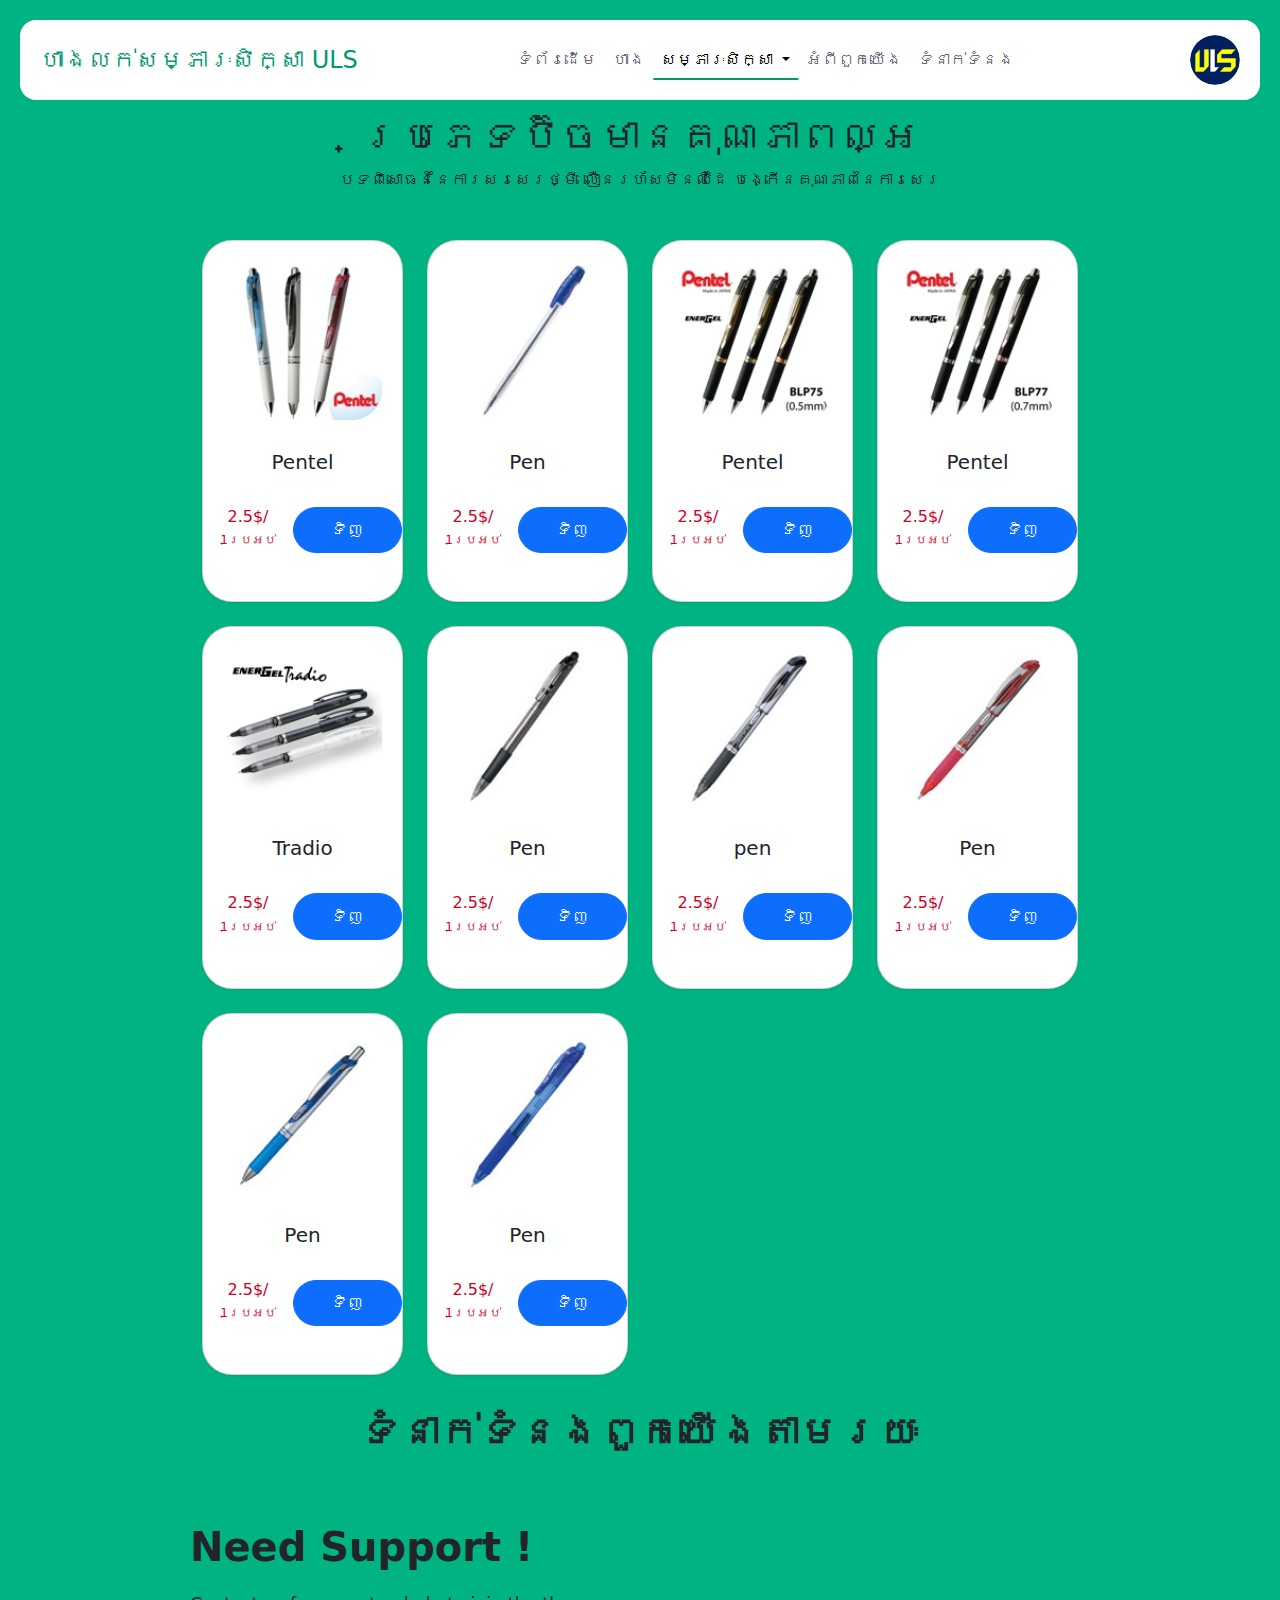
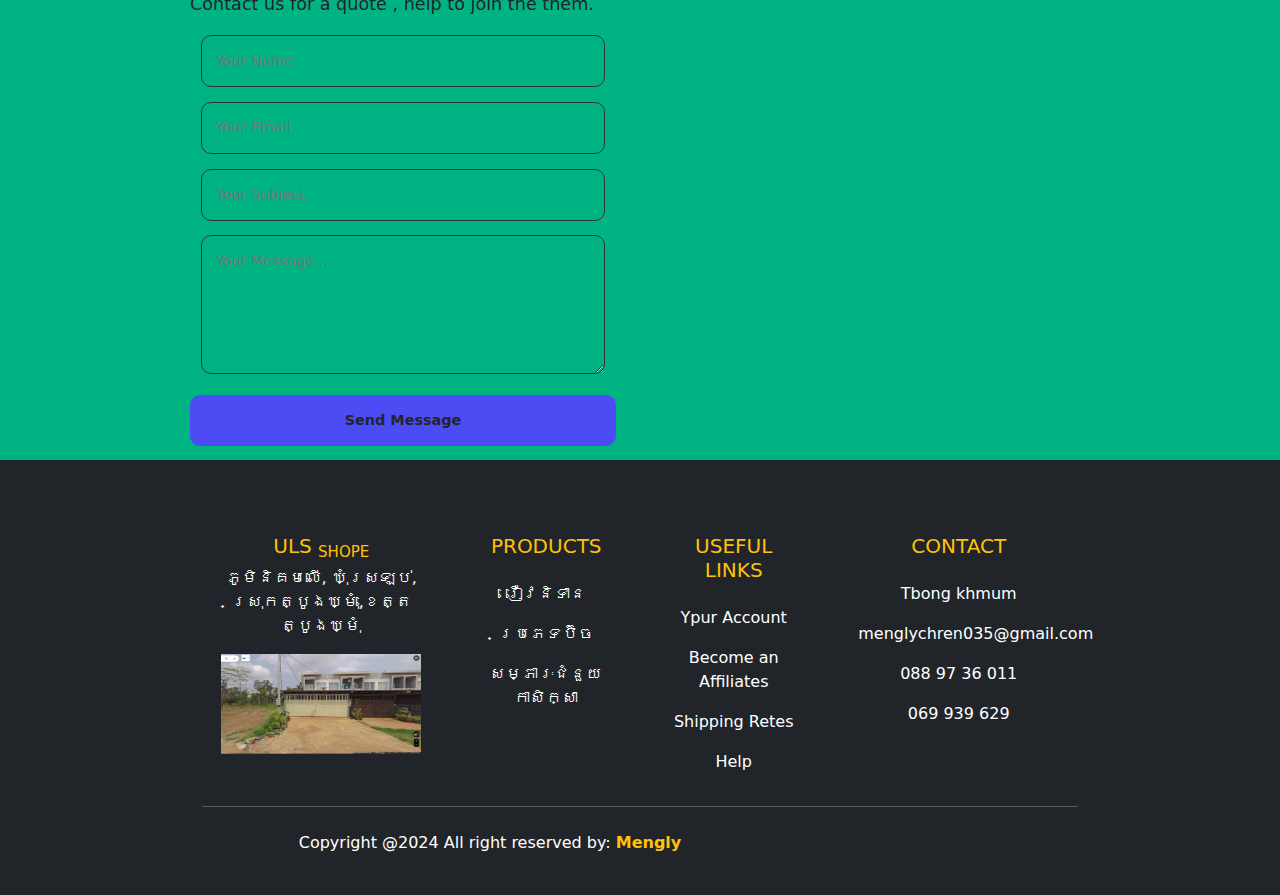
<file: Pen.html>
<!DOCTYPE html>
<html lang="en">

<head>
    <meta charset="UTF-8">
    <meta name="viewport" content="width=device-width, initial-scale=1.0">
    <link rel="shortcut icon" type="x-icon" href="icon-title.png">
    <link href="https://cdn.jsdelivr.net/npm/bootstrap@5.3.3/dist/css/bootstrap.min.css" rel="stylesheet"
        integrity="sha384-QWTKZyjpPEjISv5WaRU9OFeRpok6YctnYmDr5pNlyT2bRjXh0JMhjY6hW+ALEwIH" crossorigin="anonymous">
    <link rel="stylesheet" href="style.css">
    <link rel="stylesheet" href="https://cdnjs.cloudflare.com/ajax/libs/font-awesome/5.14.0/css/all.min.css"
        integrity="sha512-1PKOgIY59xJ8Co8+NE6FZ+LOAZKjy+KY8iq0G4B3CyeY6wYHN3yt9PW0XpSriVlkMXe40PTKnXrLnZ9+fkDaog=="
        crossorigin="anonymous" referrerpolicy="no-referrer" />
    <link rel="stylesheet" href="https://cdn.jsdelivr.net/npm/boxicons@latest/css/boxicons.min.css">

    <title>ហាងលក់សម្ភារៈសិក្សា យូ អិល អេស ត្បូងឃ្ម</title>
</head>

<body>
    <nav class="navbar navbar-expand-lg fixed-top" style="z-index: 10;">
        <div class="container-fluid">
            <a class="navbar-brand me-auto" href="index.html">ហាងលក់សម្ភារៈសិក្សា ULS</a>
            <div class="offcanvas offcanvas-end" tabindex="-1" id="offcanvasNavbar"
                aria-labelledby="offcanvasNavbarLabel">
                <div class="offcanvas-header">
                    <h5 class="offcanvas-title" id="offcanvasNavbarLabel">ម៊ីនុយ</h5>
                    <button type="button" class="btn-close" data-bs-dismiss="offcanvas" aria-label="Close"></button>
                </div>
                <div class="offcanvas-body">
                    <ul class="navbar-nav justify-content-center flex-grow-1 pe-3">
                        <li class="nav-item">
                            <a class="nav-link mx-lg2 " aria-current="page" href="home.html">ទំព័រដើម</a>
                        </li>
                        <li class="nav-item">
                            <a class="nav-link mx-lg2 " href="shope.html">ហាង</a>
                        </li>
                        <li class="nav-item dropdown">
                            <a class="nav-link dropdown-toggle active" href="#" role="button" data-bs-toggle="dropdown"
                                aria-expanded="false">
                                សម្ភារៈសិក្សា
                            </a>
                            <ul class="dropdown-menu">
                                <li><a class="dropdown-item " href="#">សៀវភៅ</a></li>
                                <li><a class="dropdown-item" href="Pen.html">ប្រភេទប៊ិច</a></li>
                                <li>
                                    <hr class="dropdown-divider">
                                </li>
                                <li><a class="dropdown-item" href="something.html">សម្ភារៈជំនួយកាសិក្សា</a></li>
                            </ul>
                        </li>
                        <li class="nav-item">
                            <a class="nav-link mx-lg2" href="About.html">អំពីពួកយើង</a>
                        </li>
                        <li class="nav-item">
                            <a class="nav-link mx-lg2" href="contact.html">ទំនាក់ទំនង</a>
                        </li>
                    </ul>
                </div>
            </div>
            <a href="uls.jpg" class="login-button"><img src="uls.jpg" class="logo" alt=""></a>
            <button class="navbar-toggler" type="button" data-bs-toggle="offcanvas" data-bs-target="#offcanvasNavbar"
                aria-controls="offcanvasNavbar" aria-label="Toggle navigation">
                <span class="navbar-toggler-icon"></span>
            </button>
        </div>
    </nav>
    <div class="banghome" style="height: 100px;"></div>
    <!-- item -->
    <aside class="materal" id="meteral" style="margin-top: 4rem;">
        <div class="container py-5">
            <h1 class="text-center">ប្រភេទប៊ិចមានគុណភាពល្អ</h1>
            <p​ class="text-center">បទពិសោធន៍នៃការសរសេរថ្មី លឿនរហ័សមិនឈឺដៃ បង្កើនគុណភាពនៃការសេរ
            </p​>
            <div class="row row-cols-1 row-cols-md-4 g-4 py-5">

                <div class="col">
                    <div class="card">
                        <img src="pen/1.jpg" class="card-img-top" alt="...">
                        <div class="card-body">
                            <h5 class="card-title">Pentel</h5>

                        </div>
                        <div class="mb-5 d-flex justify-content-around">
                            <h3>2.5$/ <sub>1ប្រអប់</sub></h3>
                            <button class="btn btn-primary">ទិញ</button>
                        </div>
                    </div>
                </div>
                <div class="col">
                    <div class="card">
                        <img src="pen/10.jpg" class="card-img-top" alt="...">
                        <div class="card-body">
                            <h5 class="card-title">Pen</h5>

                        </div>
                        <div class="mb-5 d-flex justify-content-around">
                            <h3>2.5$/ <sub>1ប្រអប់</sub></h3>
                            <button class="btn btn-primary">ទិញ</button>
                        </div>
                    </div>
                </div>
                <div class="col">
                    <div class="card">
                        <img src="pen/2.jpg" class="card-img-top" alt="...">
                        <div class="card-body">
                            <h5 class="card-title">Pentel</h5>

                        </div>
                        <div class="mb-5 d-flex justify-content-around">
                            <h3>2.5$/ <sub>1ប្រអប់</sub></h3>
                            <button class="btn btn-primary">ទិញ</button>
                        </div>
                    </div>
                </div>
                <div class="col">
                    <div class="card">
                        <img src="pen/3.jpg" class="card-img-top" alt="...">
                        <div class="card-body">
                            <h5 class="card-title">Pentel</h5>

                        </div>
                        <div class="mb-5 d-flex justify-content-around">
                            <h3>2.5$/ <sub>1ប្រអប់</sub></h3>
                            <button class="btn btn-primary">ទិញ</button>
                        </div>
                    </div>
                </div>
                <div class="col">
                    <div class="card">
                        <img src="pen/4.png" class="card-img-top" alt="...">
                        <div class="card-body">
                            <h5 class="card-title">Tradio</h5>

                        </div>
                        <div class="mb-5 d-flex justify-content-around">
                            <h3>2.5$/ <sub>1ប្រអប់</sub></h3>
                            <button class="btn btn-primary">ទិញ</button>
                        </div>
                    </div>
                </div>
                <div class="col">
                    <div class="card">
                        <img src="pen/5.jpg" class="card-img-top" alt="...">
                        <div class="card-body">
                            <h5 class="card-title">Pen</h5>

                        </div>
                        <div class="mb-5 d-flex justify-content-around">
                            <h3>2.5$/ <sub>1ប្រអប់</sub></h3>
                            <button class="btn btn-primary">ទិញ</button>
                        </div>
                    </div>
                </div>
                <div class="col">
                    <div class="card">
                        <img src="pen/6.jpg" class="card-img-top" alt="...">
                        <div class="card-body">
                            <h5 class="card-title">pen</h5>

                        </div>
                        <div class="mb-5 d-flex justify-content-around">
                            <h3>2.5$/ <sub>1ប្រអប់</sub></h3>
                            <button class="btn btn-primary">ទិញ</button>
                        </div>
                    </div>
                </div>
                <div class="col">
                    <div class="card">
                        <img src="pen/7.jpg" class="card-img-top" alt="...">
                        <div class="card-body">
                            <h5 class="card-title">Pen</h5>

                        </div>
                        <div class="mb-5 d-flex justify-content-around">
                            <h3>2.5$/ <sub>1ប្រអប់</sub></h3>
                            <button class="btn btn-primary">ទិញ</button>
                        </div>
                    </div>
                </div>
                <div class="col">
                    <div class="card">
                        <img src="pen/8.jpg" class="card-img-top" alt="...">
                        <div class="card-body">
                            <h5 class="card-title">Pen</h5>

                        </div>
                        <div class="mb-5 d-flex justify-content-around">
                            <h3>2.5$/ <sub>1ប្រអប់</sub></h3>
                            <button class="btn btn-primary">ទិញ</button>
                        </div>
                    </div>
                </div>
                <div class="col">
                    <div class="card">
                        <img src="pen/9.jpg" class="card-img-top" alt="...">
                        <div class="card-body">
                            <h5 class="card-title">Pen</h5>

                        </div>
                        <div class="mb-5 d-flex justify-content-around">
                            <h3>2.5$/ <sub>1ប្រអប់</sub></h3>
                            <button class="btn btn-primary">ទិញ</button>
                        </div>
                    </div>
                </div>

            </div>
        </div>
    </aside>
    <section class="section-map">
        <h1 class="heading">ទំនាក់ទំនងពួកយើងតាមរយៈ</h1>

        <div class="contactForm">
            <form action="#">
                <h1 class="sub-heading">Need Support !</h1>
                <p class="para para2">Contact us for a quote , help to join the them.</p>
                <input type="text" class="input" placeholder="your name">
                <input type="text" class="input" placeholder="your email">
                <input type="text" class="input" placeholder="your Subject">
                <textarea class="input" cols="30" rows="5" placeholder="Your message..."></textarea>
                <input type="submit" class="input submit" value="Send Message">
            </form>

            <div class="map-container">
                <div class="mapBg"></div>
                <div class="map">
                    <iframe
                        src="https://www.google.com/maps/embed?pb=!1m18!1m12!1m3!1d3904.4281454794595!2d105.76640627487414!3d11.875246788348363!2m3!1f0!2f0!3f0!3m2!1i1024!2i768!4f13.1!3m3!1m2!1s0x310c8b27fff44fbb%3A0x6b78d5192f0e0812!2sULS%20Technology!5e0!3m2!1sen!2skh!4v1723910688897!5m2!1sen!2skh"
                        width="600" height="450" style="border:0;" allowfullscreen="" loading="lazy"
                        referrerpolicy="no-referrer-when-downgrade"></iframe>
                </div>
            </div>
        </div>
    </section>
    <!-- footer -->
    <footer class="bg-dark text-white pt-5 pb-4">
        <div class="container text-center text-md-left">
            <div class="row text-center text-md-left">
                <div class="col-md-3 col-lg-3 col-xl-3 mx-auto mt-md-3">
                    <h5 class="text-uppercase md-4 font-weight-bold text-warning">ULS <sub>Shope</sub></h5>
                    <p>ភូមិនិគមលើ, ឃុំស្រឡប់, ស្រុកត្បូងឃ្មុំ,ខេត្តត្បូងឃ្មុំ</p>
                    <img src="google.jpg" alt="" style="width: 200px; height: 100px;">
                </div>
                <div class="col-md-3 col-lg-2 col-xl-2 mx-auto mt-md-3">
                    <h5 class="text-uppercase mb-4 font-weight-bold text-warning">Products</h5>
                    <P>
                      <a href="materal.html" class="text-white" style="text-decoration: none;">រឿវនិទាន</a>
                    </P>
                    <P>
                      <a href="Pen.html" class="text-white" style="text-decoration: none;">ប្រភេទប៊ិច</a>
                    </P>
                    <P>
                      <a href="something.html" class="text-white" style="text-decoration: none;">សម្ភារៈជំនួយកាសិក្សា</a>
                    </P>
                    
                  </div>
                  <div class="col-md-3 col-lg-2 col-xl-2 mx-auto mt-3">
                    <h5 class="text-uppercase mb-4 font-weight-bold text-warning">Useful links</h5>
                    <P>
                      <a href="#" class="text-white" style="text-decoration: none;">Ypur Account</a>
                    </P>
                    <P>
                      <a href="#" class="text-white" style="text-decoration: none;">Become an Affiliates</a>
                    </P>
                    <P>
                      <a href="#" class="text-white" style="text-decoration: none;">Shipping Retes</a>
                    </P>
                    <P>
                      <a href="#" class="text-white" style="text-decoration: none;">Help</a>
                    </P>
                  </div>
                  <div class="col-md-4 col-lg-3 col-xl-3 mx-auto mt-3">
                    <h5 class="text-uppercase mb-4 font-weight-bold text-warning">Contact</h5>
                    <p>
                      <i class="fas fa-home mr-3"></i>Tbong khmum
                    </p>
                    <p>
                      <i class="fas fa-envelope mr-3"></i>menglychren035@gmail.com
                    </p>
                    <p>
                      <i class="fas fa-phone mr-3"></i>088 97 36 011
                    </p>
                    <p>
                      <i class="fas fa-print mr-3"></i>069 939 629
                    </p>
                  </div>
            </div>
            <hr class="mb-4">
            <div class="row align-items-center">
                <div class="col-md-7 col-lg-8">
                    <p>Copyright @2024 All right reserved by: <a href="#" style="text-decoration:none ;">
                            <strong class="text-warning">Mengly</strong>
                        </a></p>
                </div>
                <div class="col-md-5 col-lg-4">
                    <div class="text-center text-md-light">
                        <ul class="list-unstyled list-unline">
                            <li class="list-inline-item">
                                <a href="#" class="btn-floating btn-sm text-white" style="font-size: 23px;"></a><i
                                    class="fab fa-facebook"></i>
                            </li>
                            <li class="list-inline-item">
                                <a href="#" class="btn-floating btn-sm text-white" style="font-size: 23px;"></a><i
                                    class="fab fa-telegram"></i>
                            </li>
                            <li class="list-inline-item">
                                <a href="#" class="btn-floating btn-sm text-white" style="font-size: 23px;"></a><i
                                    class="fab fa-youtube"></i>
                            </li>
                            <li class="list-inline-item">
                                <a href="#" class="btn-floating btn-sm text-white" style="font-size: 23px;"></a><i
                                    class="fab fa-instagram"></i>
                            </li>
                            <li class="list-inline-item">
                                <a href="#" class="btn-floating btn-sm text-white" style="font-size: 23px;"></a><i
                                    class="fab fa-google"></i>
                            </li>
                        </ul>
                    </div>
                </div>
            </div>
        </div>

    </footer>
    <script src="app.js"></script>

    </section>
    <!--End Hero Section-->

    <!-- Boostrap JS-->
    <script src="https://cdn.jsdelivr.net/npm/bootstrap@5.3.3/dist/js/bootstrap.bundle.min.js"
        integrity="sha384-YvpcrYf0tY3lHB60NNkmXc5s9fDVZLESaAA55NDzOxhy9GkcIdslK1eN7N6jIeHz"
        crossorigin="anonymous"></script>
</body>

</html>
</file>
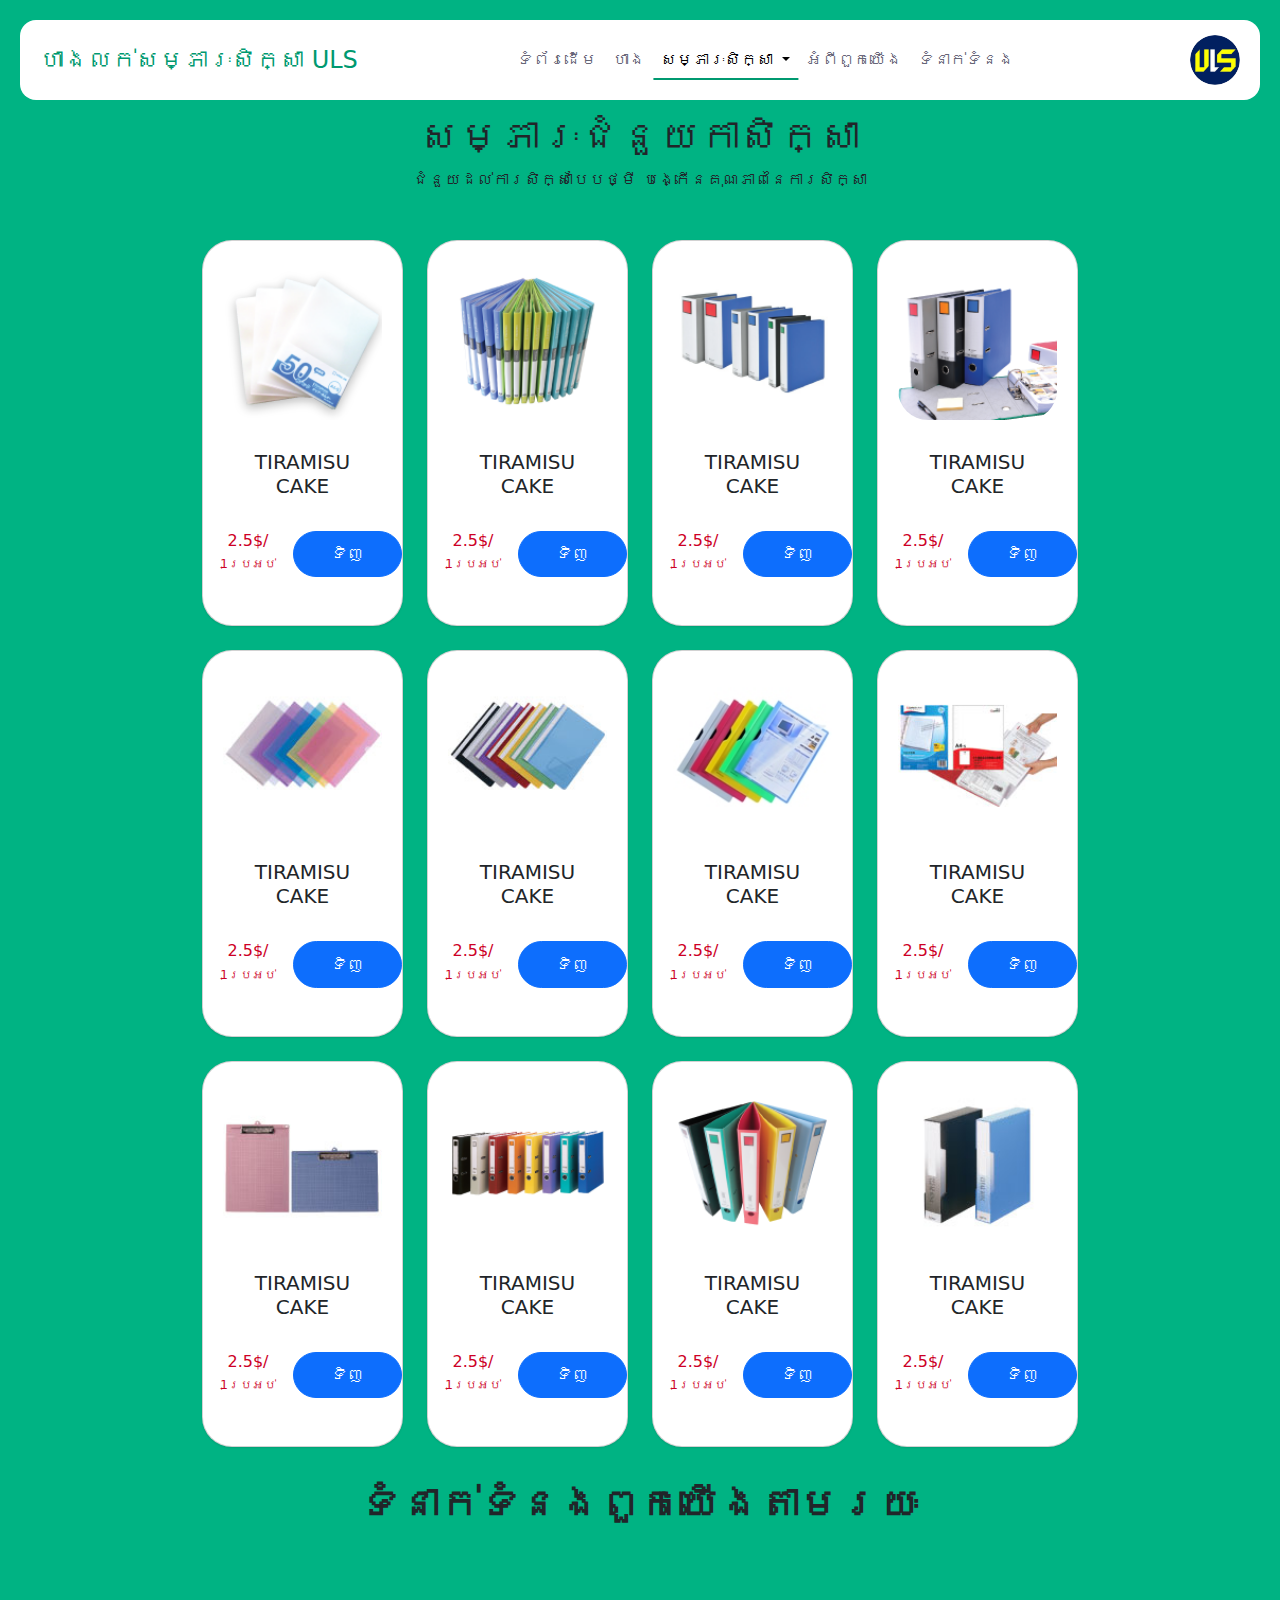
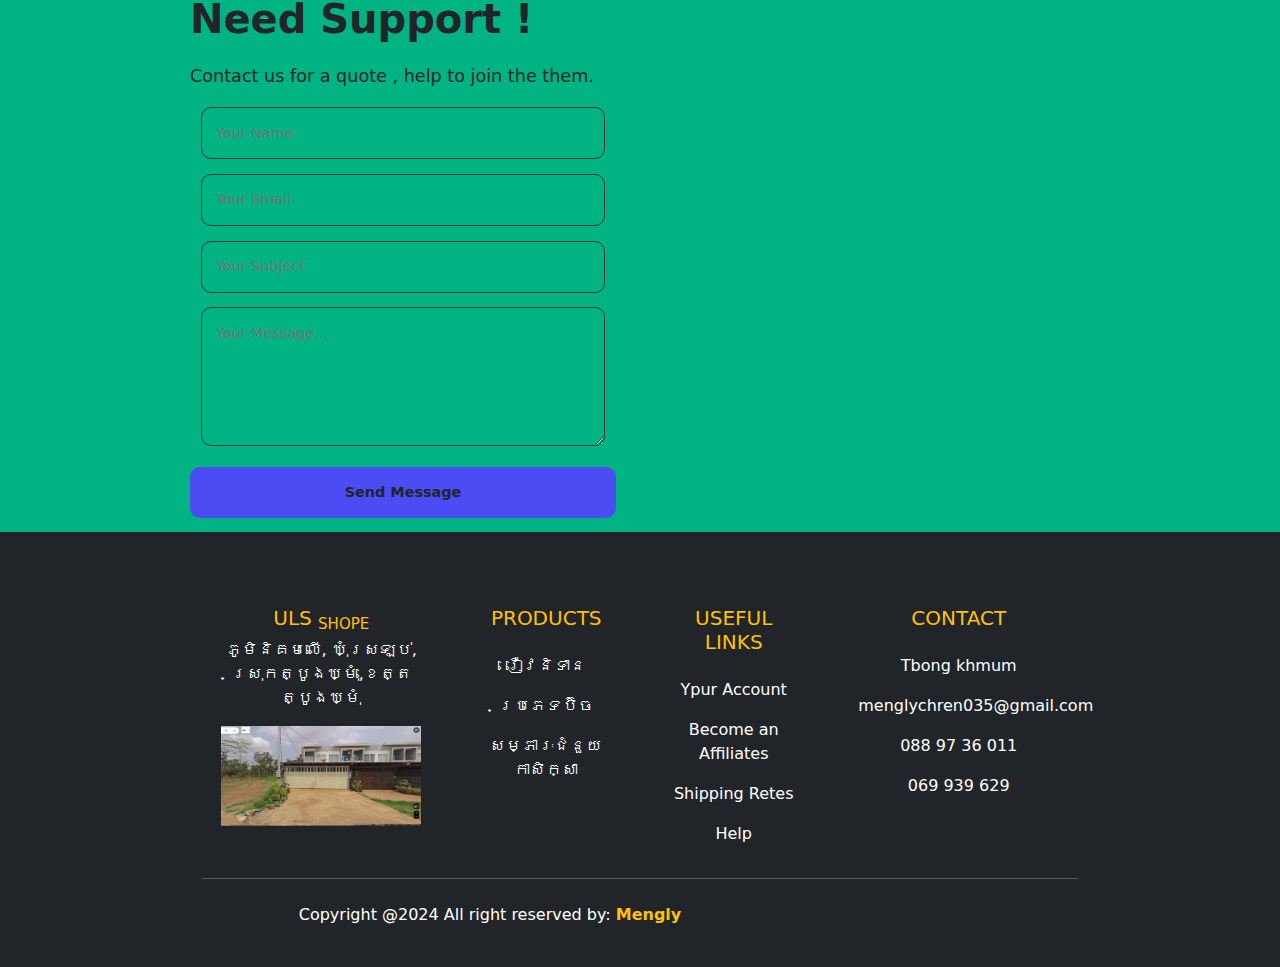
<file: something.html>
<!DOCTYPE html>
<html lang="en">

<head>
    <meta charset="UTF-8">
    <meta name="viewport" content="width=device-width, initial-scale=1.0">
    <link rel="shortcut icon" type="x-icon" href="icon-title.png">
    <link href="https://cdn.jsdelivr.net/npm/bootstrap@5.3.3/dist/css/bootstrap.min.css" rel="stylesheet"
        integrity="sha384-QWTKZyjpPEjISv5WaRU9OFeRpok6YctnYmDr5pNlyT2bRjXh0JMhjY6hW+ALEwIH" crossorigin="anonymous">
    <link rel="stylesheet" href="style.css">
    <link rel="stylesheet" href="https://cdnjs.cloudflare.com/ajax/libs/font-awesome/5.14.0/css/all.min.css"
        integrity="sha512-1PKOgIY59xJ8Co8+NE6FZ+LOAZKjy+KY8iq0G4B3CyeY6wYHN3yt9PW0XpSriVlkMXe40PTKnXrLnZ9+fkDaog=="
        crossorigin="anonymous" referrerpolicy="no-referrer" />
    <link rel="stylesheet" href="https://cdn.jsdelivr.net/npm/boxicons@latest/css/boxicons.min.css">

    <title>ហាងលក់សម្ភារៈសិក្សា យូ អិល អេស ត្បូងឃ្ម</title>
</head>

<body>
    <nav class="navbar navbar-expand-lg fixed-top" style="z-index: 10;">
        <div class="container-fluid">
            <a class="navbar-brand me-auto" href="index.html">ហាងលក់សម្ភារៈសិក្សា ULS</a>
            <div class="offcanvas offcanvas-end" tabindex="-1" id="offcanvasNavbar"
                aria-labelledby="offcanvasNavbarLabel">
                <div class="offcanvas-header">
                    <h5 class="offcanvas-title" id="offcanvasNavbarLabel">ម៊ីនុយ</h5>
                    <button type="button" class="btn-close" data-bs-dismiss="offcanvas" aria-label="Close"></button>
                </div>
                <div class="offcanvas-body">
                    <ul class="navbar-nav justify-content-center flex-grow-1 pe-3">
                        <li class="nav-item">
                            <a class="nav-link mx-lg2 " aria-current="page" href="home.html">ទំព័រដើម</a>
                        </li>
                        <li class="nav-item">
                            <a class="nav-link mx-lg2 " href="shope.html">ហាង</a>
                        </li>
                        <li class="nav-item dropdown">
                            <a class="nav-link dropdown-toggle active" href="#" role="button" data-bs-toggle="dropdown"
                                aria-expanded="false">
                                សម្ភារៈសិក្សា
                            </a>
                            <ul class="dropdown-menu">
                                <li><a class="dropdown-item " href="#">សៀវភៅ</a></li>
                                <li><a class="dropdown-item" href="Pen.html">ប្រភេទប៊ិច</a></li>
                                <li>
                                    <hr class="dropdown-divider">
                                </li>
                                <li><a class="dropdown-item" href="something.html">សម្ភារៈជំនួយកាសិក្សា</a></li>
                            </ul>
                        </li>
                        <li class="nav-item">
                            <a class="nav-link mx-lg2" href="About.html">អំពីពួកយើង</a>
                        </li>
                        <li class="nav-item">
                            <a class="nav-link mx-lg2" href="contact.html">ទំនាក់ទំនង</a>
                        </li>
                    </ul>
                </div>
            </div>
            <a href="uls.jpg" class="login-button"><img src="uls.jpg" class="logo" alt=""></a>
            <button class="navbar-toggler" type="button" data-bs-toggle="offcanvas" data-bs-target="#offcanvasNavbar"
                aria-controls="offcanvasNavbar" aria-label="Toggle navigation">
                <span class="navbar-toggler-icon"></span>
            </button>
        </div>
    </nav>
    <div class="banghome" style="height: 100px;"></div>
    <!-- item -->
    <aside class="materal" id="meteral" style="margin-top: 4rem;">
        <div class="container py-5">
            <h1 class="text-center">សម្ភារៈជំនួយកាសិក្សា</h1>
            <p​ class="text-center">ជំនួយដល់ការសិក្សាបែបថ្មី បង្កើនគុណភាពនៃការសិក្សា
            </p​>
            <div class="row row-cols-1 row-cols-md-4 g-4 py-5">

                <div class="col">
                    <div class="card">
                        <img src="filing product/1.png" class="card-img-top" alt="...">
                        <div class="card-body">
                            <h5 class="card-title">TIRAMISU CAKE</h5>

                        </div>
                        <div class="mb-5 d-flex justify-content-around">
                            <h3>2.5$/ <sub>1ប្រអប់</sub></h3>
                            <button class="btn btn-primary">ទិញ</button>
                        </div>
                    </div>
                </div>
                <div class="col">
                    <div class="card">
                        <img src="filing product/10.png" class="card-img-top" alt="...">
                        <div class="card-body">
                            <h5 class="card-title">TIRAMISU CAKE</h5>

                        </div>
                        <div class="mb-5 d-flex justify-content-around">
                            <h3>2.5$/ <sub>1ប្រអប់</sub></h3>
                            <button class="btn btn-primary">ទិញ</button>
                        </div>
                    </div>
                </div>
                <div class="col">
                    <div class="card">
                        <img src="filing product/11.png" class="card-img-top" alt="...">
                        <div class="card-body">
                            <h5 class="card-title">TIRAMISU CAKE</h5>

                        </div>
                        <div class="mb-5 d-flex justify-content-around">
                            <h3>2.5$/ <sub>1ប្រអប់</sub></h3>
                            <button class="btn btn-primary">ទិញ</button>
                        </div>
                    </div>
                </div>
                <div class="col">
                    <div class="card">
                        <img src="filing product/12.png" class="card-img-top" alt="...">
                        <div class="card-body">
                            <h5 class="card-title">TIRAMISU CAKE</h5>

                        </div>
                        <div class="mb-5 d-flex justify-content-around">
                            <h3>2.5$/ <sub>1ប្រអប់</sub></h3>
                            <button class="btn btn-primary">ទិញ</button>
                        </div>
                    </div>
                </div>
                <div class="col">
                    <div class="card">
                        <img src="filing product/2.jpg" class="card-img-top" alt="...">
                        <div class="card-body">
                            <h5 class="card-title">TIRAMISU CAKE</h5>

                        </div>
                        <div class="mb-5 d-flex justify-content-around">
                            <h3>2.5$/ <sub>1ប្រអប់</sub></h3>
                            <button class="btn btn-primary">ទិញ</button>
                        </div>
                    </div>
                </div>
                <div class="col">
                    <div class="card">
                        <img src="filing product/3.jpg" class="card-img-top" alt="...">
                        <div class="card-body">
                            <h5 class="card-title">TIRAMISU CAKE</h5>

                        </div>
                        <div class="mb-5 d-flex justify-content-around">
                            <h3>2.5$/ <sub>1ប្រអប់</sub></h3>
                            <button class="btn btn-primary">ទិញ</button>
                        </div>
                    </div>
                </div>
                <div class="col">
                    <div class="card">
                        <img src="filing product/4.jpg" class="card-img-top" alt="...">
                        <div class="card-body">
                            <h5 class="card-title">TIRAMISU CAKE</h5>

                        </div>
                        <div class="mb-5 d-flex justify-content-around">
                            <h3>2.5$/ <sub>1ប្រអប់</sub></h3>
                            <button class="btn btn-primary">ទិញ</button>
                        </div>
                    </div>
                </div>
                <div class="col">
                    <div class="card">
                        <img src="filing product/5.jpg" class="card-img-top" alt="...">
                        <div class="card-body">
                            <h5 class="card-title">TIRAMISU CAKE</h5>

                        </div>
                        <div class="mb-5 d-flex justify-content-around">
                            <h3>2.5$/ <sub>1ប្រអប់</sub></h3>
                            <button class="btn btn-primary">ទិញ</button>
                        </div>
                    </div>
                </div>
                <div class="col">
                    <div class="card">
                        <img src="filing product/6.jpg" class="card-img-top" alt="...">
                        <div class="card-body">
                            <h5 class="card-title">TIRAMISU CAKE</h5>

                        </div>
                        <div class="mb-5 d-flex justify-content-around">
                            <h3>2.5$/ <sub>1ប្រអប់</sub></h3>
                            <button class="btn btn-primary">ទិញ</button>
                        </div>
                    </div>
                </div>
                <div class="col">
                    <div class="card">
                        <img src="filing product/7.png" class="card-img-top" alt="...">
                        <div class="card-body">
                            <h5 class="card-title">TIRAMISU CAKE</h5>

                        </div>
                        <div class="mb-5 d-flex justify-content-around">
                            <h3>2.5$/ <sub>1ប្រអប់</sub></h3>
                            <button class="btn btn-primary">ទិញ</button>
                        </div>
                    </div>
                </div>
                <div class="col">
                    <div class="card">
                        <img src="filing product/8.png" class="card-img-top" alt="...">
                        <div class="card-body">
                            <h5 class="card-title">TIRAMISU CAKE</h5>

                        </div>
                        <div class="mb-5 d-flex justify-content-around">
                            <h3>2.5$/ <sub>1ប្រអប់</sub></h3>
                            <button class="btn btn-primary">ទិញ</button>
                        </div>
                    </div>
                </div>
                <div class="col">
                    <div class="card">
                        <img src="filing product/9.jpg" class="card-img-top" alt="...">
                        <div class="card-body">
                            <h5 class="card-title">TIRAMISU CAKE</h5>

                        </div>
                        <div class="mb-5 d-flex justify-content-around">
                            <h3>2.5$/ <sub>1ប្រអប់</sub></h3>
                            <button class="btn btn-primary">ទិញ</button>
                        </div>
                    </div>
                </div>

            </div>
        </div>
    </aside>
    <section class="section-map">
        <h1 class="heading">ទំនាក់ទំនងពួកយើងតាមរយៈ</h1>

        <div class="contactForm">
            <form action="#">
                <h1 class="sub-heading">Need Support !</h1>
                <p class="para para2">Contact us for a quote , help to join the them.</p>
                <input type="text" class="input" placeholder="your name">
                <input type="text" class="input" placeholder="your email">
                <input type="text" class="input" placeholder="your Subject">
                <textarea class="input" cols="30" rows="5" placeholder="Your message..."></textarea>
                <input type="submit" class="input submit" value="Send Message">
            </form>

            <div class="map-container">
                <div class="mapBg"></div>
                <div class="map">
                    <iframe
                        src="https://www.google.com/maps/embed?pb=!1m18!1m12!1m3!1d3904.4281454794595!2d105.76640627487414!3d11.875246788348363!2m3!1f0!2f0!3f0!3m2!1i1024!2i768!4f13.1!3m3!1m2!1s0x310c8b27fff44fbb%3A0x6b78d5192f0e0812!2sULS%20Technology!5e0!3m2!1sen!2skh!4v1723910688897!5m2!1sen!2skh"
                        width="600" height="450" style="border:0;" allowfullscreen="" loading="lazy"
                        referrerpolicy="no-referrer-when-downgrade"></iframe>
                </div>
            </div>
        </div>
    </section>
    <!-- footer -->
    <footer class="bg-dark text-white pt-5 pb-4">
        <div class="container text-center text-md-left">
            <div class="row text-center text-md-left">
                <div class="col-md-3 col-lg-3 col-xl-3 mx-auto mt-md-3">
                    <h5 class="text-uppercase md-4 font-weight-bold text-warning">ULS <sub>Shope</sub></h5>
                    <p>ភូមិនិគមលើ, ឃុំស្រឡប់, ស្រុកត្បូងឃ្មុំ,ខេត្តត្បូងឃ្មុំ</p>
                    <img src="google.jpg" alt="" style="width: 200px; height: 100px;">
                </div>
                <div class="col-md-3 col-lg-2 col-xl-2 mx-auto mt-md-3">
                    <h5 class="text-uppercase mb-4 font-weight-bold text-warning">Products</h5>
                    <P>
                      <a href="materal.html" class="text-white" style="text-decoration: none;">រឿវនិទាន</a>
                    </P>
                    <P>
                      <a href="Pen.html" class="text-white" style="text-decoration: none;">ប្រភេទប៊ិច</a>
                    </P>
                    <P>
                      <a href="something.html" class="text-white" style="text-decoration: none;">សម្ភារៈជំនួយកាសិក្សា</a>
                    </P>
                    
                  </div>
                  <div class="col-md-3 col-lg-2 col-xl-2 mx-auto mt-3">
                    <h5 class="text-uppercase mb-4 font-weight-bold text-warning">Useful links</h5>
                    <P>
                      <a href="#" class="text-white" style="text-decoration: none;">Ypur Account</a>
                    </P>
                    <P>
                      <a href="#" class="text-white" style="text-decoration: none;">Become an Affiliates</a>
                    </P>
                    <P>
                      <a href="#" class="text-white" style="text-decoration: none;">Shipping Retes</a>
                    </P>
                    <P>
                      <a href="#" class="text-white" style="text-decoration: none;">Help</a>
                    </P>
                  </div>
                  <div class="col-md-4 col-lg-3 col-xl-3 mx-auto mt-3">
                    <h5 class="text-uppercase mb-4 font-weight-bold text-warning">Contact</h5>
                    <p>
                      <i class="fas fa-home mr-3"></i>Tbong khmum
                    </p>
                    <p>
                      <i class="fas fa-envelope mr-3"></i>menglychren035@gmail.com
                    </p>
                    <p>
                      <i class="fas fa-phone mr-3"></i>088 97 36 011
                    </p>
                    <p>
                      <i class="fas fa-print mr-3"></i>069 939 629
                    </p>
                  </div>
            </div>
            <hr class="mb-4">
            <div class="row align-items-center">
                <div class="col-md-7 col-lg-8">
                    <p>Copyright @2024 All right reserved by: <a href="#" style="text-decoration:none ;">
                            <strong class="text-warning">Mengly</strong>
                        </a></p>
                </div>
                <div class="col-md-5 col-lg-4">
                    <div class="text-center text-md-light">
                        <ul class="list-unstyled list-unline">
                            <li class="list-inline-item">
                                <a href="#" class="btn-floating btn-sm text-white" style="font-size: 23px;"></a><i
                                    class="fab fa-facebook"></i>
                            </li>
                            <li class="list-inline-item">
                                <a href="#" class="btn-floating btn-sm text-white" style="font-size: 23px;"></a><i
                                    class="fab fa-telegram"></i>
                            </li>
                            <li class="list-inline-item">
                                <a href="#" class="btn-floating btn-sm text-white" style="font-size: 23px;"></a><i
                                    class="fab fa-youtube"></i>
                            </li>
                            <li class="list-inline-item">
                                <a href="#" class="btn-floating btn-sm text-white" style="font-size: 23px;"></a><i
                                    class="fab fa-instagram"></i>
                            </li>
                            <li class="list-inline-item">
                                <a href="#" class="btn-floating btn-sm text-white" style="font-size: 23px;"></a><i
                                    class="fab fa-google"></i>
                            </li>
                        </ul>
                    </div>
                </div>
            </div>
        </div>

    </footer>
    <script src="app.js"></script>

    </section>
    <!--End Hero Section-->

    <!-- Boostrap JS-->
    <script src="https://cdn.jsdelivr.net/npm/bootstrap@5.3.3/dist/js/bootstrap.bundle.min.js"
        integrity="sha384-YvpcrYf0tY3lHB60NNkmXc5s9fDVZLESaAA55NDzOxhy9GkcIdslK1eN7N6jIeHz"
        crossorigin="anonymous"></script>
</body>

</html>
</file>
<file: styleindex.css>
body {
    height: 100vh;
    width: 100vw;
    background-color:#10041a;
    margin: 0rem;
    overflow: hidden;
    
  }
  
  #image-track {
    display: flex;
    gap: 4vmin;
    position: absolute;
    left: 50%;
    top: 50%;
    transform: translate(0%, -50%); 
    user-select: none; /* -- Prevent image highlighting -- */
  }
  
  #image-track > .image {
    width: 40vmin;
    height: 56vmin;
    object-fit: cover;
    object-position: 100% center;
  }
  /*
    Autor:@a_devs_life
*/
.navbar{
  background-color: #fff;
  height: 80px;
  margin: 20px;
  border-radius: 16px;
  padding: 0.5rem;
}
.navbar-brand{
  font-weight: 500;
  color: #009970;
  font-size: 24px;
  transition: 0.3s color;
}

.login-button{
  /* background-color: #009970; */
  color: #fff;
  /* font-size: 14px; */
  padding: 8px 20px;
  /* border-radius: 50px; */
  text-decoration: none;
  transition: 0.3s background-color;
}

.navbar-toggler{
  border: none;
  font-size: 1.25rem;
}
.navbar-toggler:focus, .btn-close:focus{
  box-shadow: none;
  outline: none;
}
.nav-link{
  color: #666777;
  font-weight: 500;
  position: relative;
}
.nav-link:hover, .nav-link.active{
  counter-reset: #000;
}
@media(min-width: 991px){
  .nav-link::before{
      content: "";
      position: absolute;
      bottom: 0;
      left: 50%;
      transform: translateX(-50%);
      width: 0;
      height: 2px;
      background-color: #009970;
      visibility: hidden;
      transition: 0.3s ease-in-out;
  }
  .nav-link:hover::before, .nav-link.active::before{
      width: 100%;
      visibility: visible;
  }
}
.hero_section{
  background-color: #00b383;
  background: url(https://images.unsplash.com/photo-1485470733090-0aae1788d5af?ixlib=rb-4.0.3&ixid=MnwxMjA3fDB8MHxwaG90by1wYWdlfHx8fGVufDB8fHx8&auto=format&fit=crop&w=1517&q=80) ;
  background-size: cover;
  width: 100%;
  height: 100%;
  display: flex;
    justify-content: center;
    align-items: center;
}
.hero-section::before{
  background-color: rgba(0, 0, 0, 6);
  content: "";
  position: absolute;
  top: 0;
  right: 0;
  bottom: 0;
  left: 0;
}
.hero-section .container{

  height: 100%;
  z-index: 100;
  position: relative;
  
}
article{
  width: 100%;
  height: 100vw;
  background-color: #00b383
}

@import url('https://fonts.googleapis.com/css2?family=Bokor&display=swap');
*{
font-family: "Bokor", system-ui;
margin:0;
padding:0;
box-sizing: border-box;
list-style: none;
text-decoration: none;
scroll-padding-top:2rem;
scroll-behavior:smooth;
}
section.side {
  background: url(./images/bk.png) no-repeat;
  background-size: 100% 102%;
}

.side img {
  width: 50%;
  max-width: 50%;
}

.login-container {
  max-width: 450px;
  padding: 24px;
  display: flex;
  flex-direction: column;
  align-items: center;
}

.title {
  text-transform: uppercase;
  font-size: 3em;
  font-weight: bold;
  text-align: center;
  letter-spacing: 1px;
  color: #00b383;
  margin-top: 3rem;
}

.separator {
  width: 150px;
  height: 4px;
  background-color: #843bc7;
  margin: 24px;
}

.welcome-message {
  text-align: center;
  font-size: 1.1em;
  line-height: 28px;
  margin-bottom: 30px;
  color: #ffffff;
}

.login-form {
  width: 100%;
  display: flex;
  flex-direction: column;
}

.form-control {
  width: 100%;
  position: relative;
  margin-bottom: 24px;
}

input,
button {
  border: none;
  outline: none;
  border-radius: 30px;
  font-size: 1.1em;
}

input {
  width: 100%;
  background: #e6e6e6;
  color: #333;
  letter-spacing: 0.5px;
  padding: 14px 64px;
}

input ~ i {
  position: absolute;
  left: 32px;
  top: 50%;
  transform: translateY(-50%);
  color: #888;
  transition: color   0.4s;
}

input:focus ~ i {
  color: #843bc7;
}

button.submit {
  color: #fff;
  padding: 14px 64px;
  margin: 32px auto;
  text-transform: uppercase;
  letter-spacing: 2px;
  font-weight: bold;
  background-image: linear-gradient(to right, #8b33c5, #15a0e1);
  cursor: pointer;
  transition: opacity 0.4s;
}

button.submit:hover {
  opacity: 0.9;
}

/* ----  Responsiveness   ----  */
@media (max-width: 780px) {

  body {
      display: flex;
      justify-content: center;
      align-items: center;
  }

  .side {
      display: none;
  }
  .hero_section{
    text-align: center;
  }
  
}
@media (max-width: 444px){
  .navbar-brand{
    font-weight: 500;
    color: #00b383;
    font-size: 17px;
    transition: 0.3s color;
  }
  
  
}

.logo{
  width: 50px;
  height: 50px;
  border-radius: 50%;
}
.home-text{
  color: #fff;
  font-size: 4rem;
}
.home-text h1{
  font-size: 4rem;
  color: #fff;
}
.home-text a{
  padding: 8px 20px;
  border-radius: 10%;
  background-color: #009970;
  font-size: 1.5rem;
  color: #fff;

}
.home-text a:hover{
  background-color: #00b383;
  color: #000;
}
</file>
<file: style.css>
/*
    Autor:@a_devs_life
*/
.navbar{
    background-color: #fff;
    height: 80px;
    margin: 20px;
    border-radius: 16px;
    padding: 0.5rem;
}
.navbar-brand{
    font-weight: 500;
    color: #009970;
    font-size: 24px;
    transition: 0.3s color;
}

.login-button{
    /* background-color: #009970; */
    color: #fff;
    /* font-size: 14px; */
    /* padding: 8px 20px; */
    /* border-radius: 50px; */
    text-decoration: none;
    transition: 0.3s background-color;
}

.navbar-toggler{
    border: none;
    font-size: 1.25rem;
}
.navbar-toggler:focus, .btn-close:focus{
    box-shadow: none;
    outline: none;
}
.nav-link{
    color: #666777;
    font-weight: 500;
    position: relative;
}
.nav-link:hover, .nav-link.active{
    counter-reset: #000;
}
@media(min-width: 991px){
    .nav-link::before{
        content: "";
        position: absolute;
        bottom: 0;
        left: 50%;
        transform: translateX(-50%);
        width: 0;
        height: 2px;
        background-color: #009970;
        visibility: hidden;
        transition: 0.3s ease-in-out;
    }
    .nav-link:hover::before, .nav-link.active::before{
        width: 100%;
        visibility: visible;
    }
}
.hero_section{
    background-color: #00b383;
    /* background: url(https://images.unsplash.com/photo-1485470733090-0aae1788d5af?ixlib=rb-4.0.3&ixid=MnwxMjA3fDB8MHxwaG90by1wYWdlfHx8fGVufDB8fHx8&auto=format&fit=crop&w=1517&q=80) ; */
    background-size: cover;
    width: 100%;
    height: 100%;
    text-align: center;
}
.hero-section::before{
    background-color: rgba(0, 0, 0, 6);
    content: "";
    position: absolute;
    top: 0;
    right: 0;
    bottom: 0;
    left: 0;
}
.hero-section .container{

    height: 100%;
    z-index: 1;
    position: relative;
    
}
article{
    width: 100%;
    height: 100vw;
    background-color: #00b383
}

@import url('https://fonts.googleapis.com/css2?family=Bokor&display=swap');
*{
	font-family: "Bokor", system-ui;
	margin:0;
	padding:0;
	box-sizing: border-box;
	list-style: none;
	text-decoration: none;
	scroll-padding-top:2rem;
	scroll-behavior:smooth;
}
body{
    background-color: #00b383;
    margin: 0;
    font-family: Poppins;
    height: auto;
}
.container{
    width: 900px;
    margin: auto;
    max-width: 90vw;
    text-align: center;
    padding-top: 10px;
    transition: transform .5s;
    height: 100;
}
svg{
    width: 30px;
}
header{
    display: flex;
    justify-content: space-between;
    align-items: center;
    padding: 20px 0;
}
.icon-cart{
    position: relative;
}
.icon-cart span{
    position: absolute;
    background-color: red;
    width: 30px;
    height: 30px;
    display: flex;
    justify-content: center;
    align-items: center;
    border-radius: 50%;
    color: #fff;
    top: 50%;
    right: -20px;
}
.title{
    font-size: xx-large;
}
.listProduct .item img{
    width: 90%;
    filter: drop-shadow(0 50px 20px #0009);
}
.listProduct{
    display: grid;
    grid-template-columns: repeat(3, 1fr);
    gap: 20px;
}
.listProduct .item{
    background-color: #EEEEE6;
    padding: 20px;
    border-radius: 20px;
}
.listProduct .item h2{
    font-weight: 500;
    font-size: large;
}
.listProduct .item .price{
    letter-spacing: 7px;
    font-size: small;
}
.listProduct .item button{
    background-color: #353432;
    color: #eee;
    border: none;
    padding: 5px 10px;
    margin-top: 10px;
    border-radius: 20px;
}

/* cart */
.cartTab{
    width: 400px;
    background-color: #353432;
    color: #eee;
    position: fixed;
    top: 0;
    right: -400px;
    bottom: 0;
    display: grid;
    grid-template-rows: 70px 1fr 70px;
    transition: .5s;
}
body.showCart .cartTab{
    right: 0;
}
body.showCart .container{
    transform: translateX(-250px);
}
.cartTab h1{
    padding: 20px;
    margin: 0;
    font-weight: 300;
}
.cartTab .btn{
    display: grid;
    grid-template-columns: repeat(2, 1fr);
}
.cartTab button{
    background-color: #E8BC0E;
    border: none;
    font-family: Poppins;
    font-weight: 500;
    cursor: pointer;
}
.cartTab .close{
    background-color: #eee;
}
.listCart .item img{
    width: 100%;
}
.listCart .item{
    display: grid;
    grid-template-columns: 70px 150px 50px 1fr;
    gap: 10px;
    text-align: center;
    align-items: center;
}
.listCart .quantity span{
    display: inline-block;
    width: 25px;
    height: 25px;
    background-color: #eee;
    border-radius: 50%;
    color: #555;
    cursor: pointer;
}
.listCart .quantity span:nth-child(2){
    background-color: transparent;
    color: #eee;
    cursor: auto;
}
.listCart .item:nth-child(even){
    background-color: #eee1;
}
.listCart{
    overflow: auto;
}
.listCart::-webkit-scrollbar{
    width: 0;
}
@media only screen and (max-width: 992px) {
    .listProduct{
        grid-template-columns: repeat(4, 1fr);
    }
}


/* mobile */
@media only screen and (max-width: 768px) {
    .listProduct{
        grid-template-columns: repeat(2, 1fr);
    }
}
.banghome{
    background-color:#00b383;
    width: 100%;
    height: 180px;
    margin-top: -80px;
    position: fixed;
    z-index: 9;
}
/* slide */
article {
    height: 100vh;
    width: 100vw;
    background-color:#00b383;
    margin: 0rem;
    overflow: hidden;
  }
aside{
    background-color: #00b383;
  }
  
.slider{
    width: 100%;
    max-width: 100vw;
    height: 900px;
    margin: auto;
    position: relative;
    overflow: hidden;
}
.slider .list{
    position: absolute;
    width: max-content;
    height: 100%;
    left: 0;
    top: 0;
    display: flex;
    transition: 1s;
}
.slider .list img{
    width: 700px;
    max-width: 100vw;
    height: 100%;
    object-fit: cover;
}
.slider .buttons{
    position: absolute;
    top: 45%;
    left: 5%;
    width: 90%;
    display: flex;
    justify-content: space-between;
}
.slider .buttons button{
    width: 50px;
    height: 50px;
    border-radius: 50%;
    background-color: rgba(86, 80, 80, 0.333);
    color: #fff;
    border: none;
    font-family: monospace;
    font-weight: bold;
}
.slider .dots{
    position: absolute;
    bottom: 10px;
    left: 0;
    color: #fff;
    width: 100%;
    margin: 0;
    padding: 0;
    display: flex;
    justify-content: center;
}
.slider .dots li{
    list-style: none;
    width: 10px;
    height: 10px;
    background-color: #fff;
    margin: 10px;
    border-radius: 20px;
    transition: 0.5s;
}
.slider .dots li.active{
    width: 30px;
}
@media screen and (max-width: 768px){
    .slider{
        height: 400px;
    }
}
/* .footer{
    background-color: #E8BC0E;
    max-width: 500px;
    width: 100%;
    height: auto;
  } */
  /* list item */
  h6{
	text-align: center;
	/* margin-bottom: rem; */
	font-size: 3rem;
    margin-top: 1rem;
}

.all-products{
	display: flex;
	align-items: center;
	justify-content: center;
	flex-wrap: wrap;
}

.product{
	overflow: hidden;
	background: #ffffff;
	color: #21201e;
	text-align: center;
	width: 240px;
	height: 400px;
	padding: 2rem;
	display: flex;
	flex-direction: column;
	align-items: center;
	justify-content: center;
	border-radius: 1.2rem;
	margin: 2rem;
    
}

.product .product-title, .product .product-price{
	font-size: 18px;
}

.product:hover img{
	scale:  1.1;
}

.product:hover {
	box-shadow: 5px 15px 25px #eeeeee;
}

.product img {
	height: 200px;
	margin: 1rem;
	transition: all 0.3s;
}

.product a:link, .product a:visited{
	color: #ececec;
	display: inline-block;
	text-decoration: none;
	background-color: #2c3e50;
	padding: 1.2rem 3rem;
	border-radius: 1rem;
	margin-top: 1rem;
	font-size: 14px;
	transition: all 0.2s;
}

.product a:hover{
	transform: scale(1.1);
}
/* lis item */
.card-img-top{
    border-radius: 50px;
    padding: 20px;
}
.card{
    border-radius: 30px;
    box-shadow: rgba(0, 0, 0, 0.1) 0px 1px 2px 0px;
}
.card-body{
    padding: 25px;
    margin-top: -15px;
}
.btn-primary{
    border-radius: 50px;
    width: 120px;
}
.btn-primary:hover{
    background-color: black;
    border: none;
}
h5{
    color: rgb(31, 30, 30);
}
h3{
    color: rgb(205, 0, 38);
    font-size: 1rem;
}

/* map */
.section-map{
    display: flex;
    flex-direction: column;
    text-align: center;
    width: 90%;
    max-width: 900px;
    margin: auto;
    margin-top: -4em;
}

.sectionHeader{
    text-transform: capitalize;
    font-weight: bold;
    font-size: 1.1rem;
    color: var(--primaryColor);
    margin-bottom: .5em;
}

.heading,.sub-heading{
    margin-bottom: .5em;
    font-weight: bold;
}

.heading{
    font-size: 2.5em;
}

.sub-heading{
    text-align: left;
}

.contactForm{
    display: grid;
    gap: 3em;
}

form{
    width: 100%;
    margin-top: 3em;
}

.para{
    color: var(--paraColor);
    font-size: 1.1rem;
    line-height: 1.5em;
    margin-bottom: 1em;
}

.para2{
    text-align: left;
}

.input{
    width: 95%;
    max-width: 700px;
    border: none;
    font-size: .9rem;
    padding: 1em;
    outline: none;
    background-color: var(--formBg);
    color: var(--paraColor);
    border-radius: 10px;
    border: 1px solid rgb(53, 53, 53);
    margin-bottom: 1em;

}

.input:focus{
    border: 1px solid var(--primaryColor);
}

.input::placeholder{
    text-transform: capitalize;
}

.submit{
    background-color: rgb(76, 76, 245);
    border: none;
    color: var(--textColor);
    font-weight: bold;
    cursor: pointer;
    width: 100%;
}

.map-container{
    position: relative;
    width: 100%;
    height: 500px;
}

.mapBg{
    position: absolute;
    background-color: var(--primaryColor);
    top: 0;
    right: 0;
    width: 400px;
    height: 90%;
    border-radius: 20px;
}

.map{
    position: absolute;
    bottom: 0;
    left: 0;
    width: 100%;
    height: 90%;
}

.map iframe{
    width: 100%;
    height: 100%;
}

.contactMethod{
    display: flex;
    flex-direction: column;
    margin-top: 2em;
    text-align: left;
}

.method{
    display: flex;
    align-items: center;
}

.contactIcon{
    font-size: 2rem;
    color: var(--primaryColor);
    width: 70px;
}

@media screen and (min-width:800px) {
    section{
        max-width: 1100px;
    }
    .contactForm{
        grid-template-columns: 1fr 1fr;
    }   

    .contactMethod{
        flex-direction: row;
        justify-content: space-between;
    }
}
/* about us */
#section_about{
    min-height: 100vh;
    width: 100%;
    /* padding: 5rem 9% 5rem; */
}

.home{
    display: flex;
    /* justify-content: center; */
    align-items: center;
    gap: 6rem;
}

.home .home-content h1{
    margin-top: 2rem;
    font-size: 2rem;
    font-weight: 500;
    line-height: 1.3;
}

span{
    color: #b74b4b;
}

.home-content h3{
    font-size: 2rem;
    margin-bottom: 1rem;
    font-weight: 700;
    margin-left: 0px;
}

.home-content p{
    font-size: 1rem;
}

.home-img{
    border-radius: 50%;
}

.home-img img{
    position: relative;
    width: 15vw;
    border-radius: 50%;
    box-shadow: 0 0 25px solid #b74b4b;
    cursor: pointer;
    transition: 0.2s linear;
}

.home-img img:hover{
    font-size: 1.8rem;
    font-weight: 500;
}

.social-icons a{
    display: inline-flex;
    justify-content: center;
    align-items: center;
    width: 2rem;
    height: 2rem;
    background-color: transparent;
    /* border:  solid #b74b4b; */
    font-size: 2rem;
    border-radius: 50%;
    margin: 3rem 1.5rem 3rem 0;
    transition: 0.3s ease;
    color: #b74b4b;
}

.social-icons a:hover{
    color: black;
    transform: scale(1.3) translateY(-5px);
    background-color: #b74b4b;
    box-shadow: 0  0 25px #b74b4b;
    
}

.btn3{
    display: inline-block;
    padding: 1rem 1rem;
    background-color: black;
    border-radius: 3rem;
    font-size: 1.4rem;
    color: #b74b4b;
    letter-spacing: 0.3rem;
    font-weight: 500;
    border: 2px solid #b74b4b;
    transition: 0.3s ease;
    cursor: pointer;
    text-decoration-line: none;
}

.btn3:hover{
    transform: scale3d(1.03);
    background-color: #b74b4b;
    color: black;
    box-shadow: 0 0 25px #b74b4b;
}

.typing-text{
    font-size: 34px;
    font-weight: 600;
    min-width: 280px;
    width: 100%;
}

.typing-text span{
    position: relative;
}

.typing-text span::before{
    content: "Student";
    color: #b74b4b;
    animation: words 20s infinite;
}

.typing-text span::after{
    content: "";
    /* background-color: black; */
    position: absolute;
    width: calc(100% + 8px);
    height: 100%;
    /* border-left: 3px solid black; */
    right: -8;
    animation: cursor 0.6s infinite;
}


/* @keyframes cursor{
    to{
        border-left: 3px solid #b74b4b;
    }
}

@keyframes words{
    0%, 20%{
        content: " Student";
    }
    21%, 40%{
        content: "From";
    }
    41%, 60%{
        content: "University";
    }
    61%, 80%{
        content: "Of Heng somrin";
    }
    81%, 100%{
        content: " Tbong khmum";
    }
} */

@media (max-width: 1000px){
    .home{
        gap: inherit;
    }
}

@media(max-width:995px){
    .home{
        flex-direction: column;
        margin-top: 3rem;
    }

    .home .home-content h3{
        font-size: 2.5rem;
    }

    .home-content h1{
        font-size: 5rem;
    }

    .home-img img{
        width: 70vw;
        margin-top: 4rem;
    }
}
@media (max-width: 444px){
    .navbar-brand{
        font-weight: 500;
      color: #009970;
      font-size: 17px;
      transition: 0.3s color;
    }
    .product-home{
        margin-top: -16rem;
    }
}
@media (max-width: 331px){
    #container-krom{
        margin-top: -16rem;
    }
}
.logo{
    width: 50px;
    height: 50px;
    border-radius: 50%;
}
</file>
